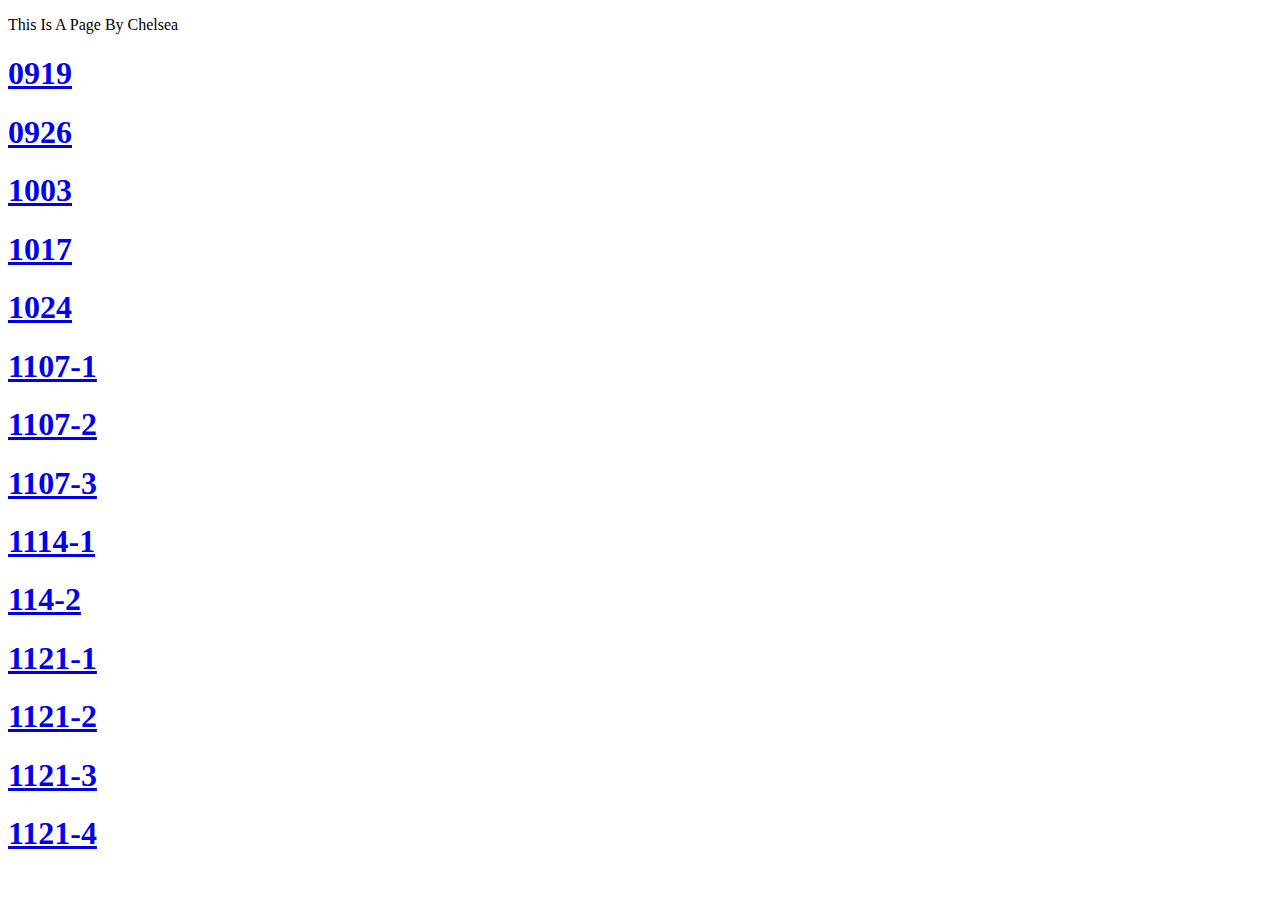
<file: index.html>
<!doctype html>
<html>
<head>
<meta charset="utf-8">
<title>Chelsea</title>
</head>

<body>
	
<p> This Is A Page By Chelsea&nbsp;</p>
<h1><a href="0919/index.html">0919 </a></h1>
	<h1><a href="0926/0926-1.html/0926-1.html/0926-1.html">0926 </a></h1>
	<h1><a href="1003/1003chelsea.html/1003chelsea.html/1003chelsea.html">1003 </a></h1>
	<h1><a href="1017/1017.html/1017.html/1017.html">1017 </a></h1>
	<h1><a href="1024/index.html/index.html/index (1).html">1024 </a></h1>
	<h1><a href="1107/1107-1.html/1107-1.html/1107-1.html">1107-1</a></h1>
	<h1><a href="1107/1107-2.html/1107-2.html/1107-2.html">1107-2 </a></h1>
	<h1><a href="1107/1107-3.html/1107-3.html/1107-3.html">1107-3 </a></h1>
	<h1><a href="1114/1114/1114.html/1114.html/1114.html">1114-1 </a></h1>
	<h1><a href="1114/1114/apple.html/apple.html/apple.html">114-2 </a></h1>
	<h1><a href="1121/btns.html/btns.html/btns.html">1121-1 </a></h1>
	<h1><a href="1121/closebtn.html/closebtn.html/closebtn.html">1121-2 </a></h1>
	<h1><a href="1121/index.html/index.html/index (2).html">1121-3 </a></h1>
	<h1><a href="1121/spinner.html/spinner.html/spinner.html">1121-4 </a></h1>
</body>
</html>
</file>
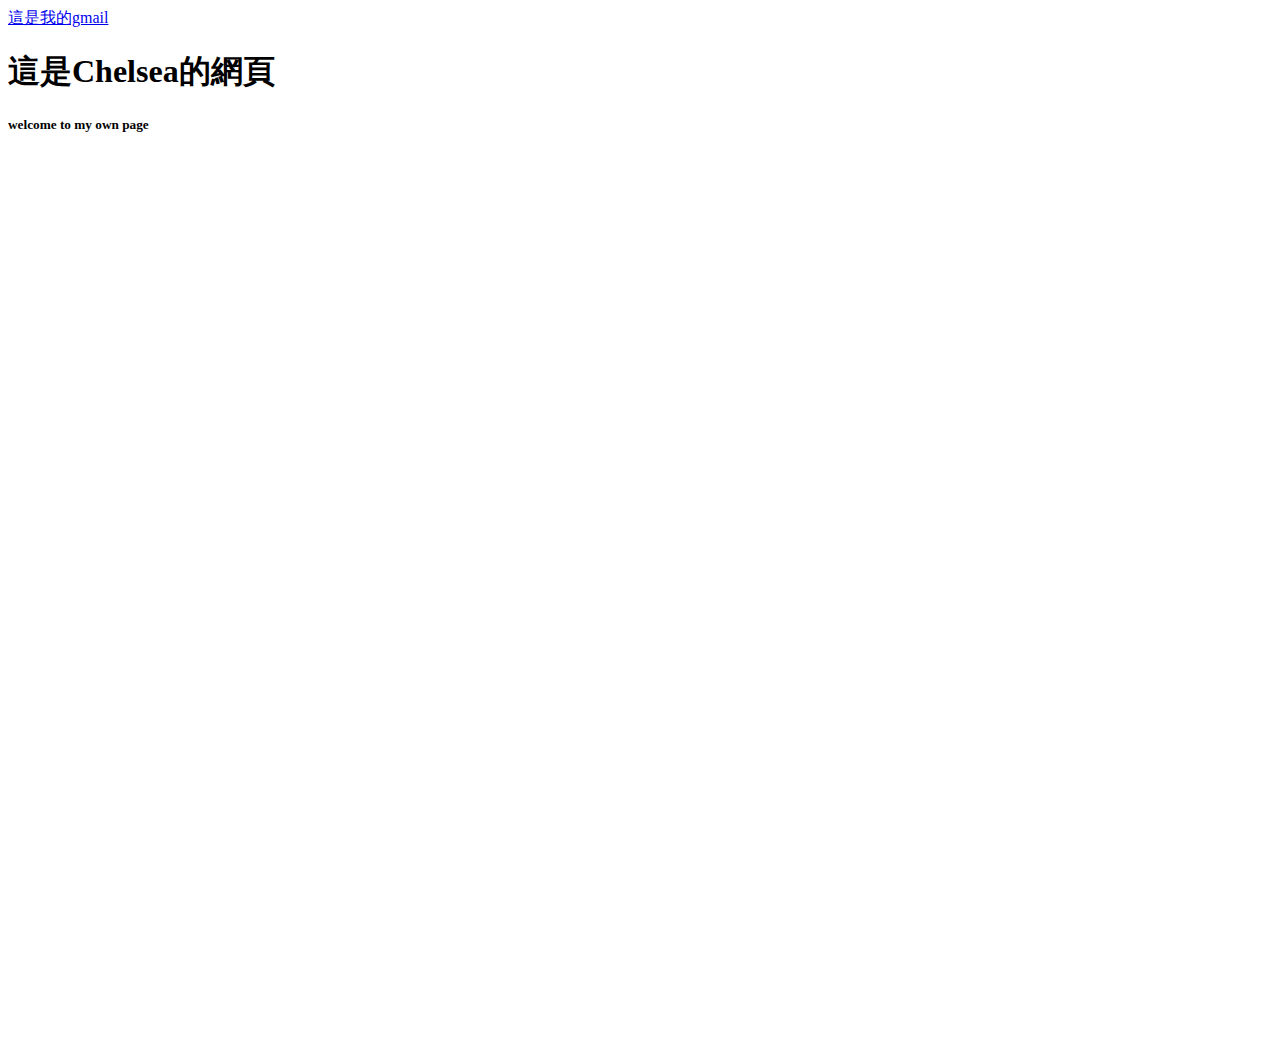
<file: 0919/index.html>
<!doctype html>
<html>
<head>
<meta charset="utf-8">
<title>無標題文件</title>
</head>
<body>
<a href="mailto:chelsea931122@gmail.com">這是我的gmail</a>
  <h1>這是Chelsea的網頁</h1>
<h5>welcome to my own page&nbsp;&nbsp;</h5>
<iframe width="560" height="315" src="https://www.youtube.com/embed/pRouIdsJS9o?si=NSIaxmOGV5CqwRqZ" title="YouTube video player" frameborder="0" allow="accelerometer; autoplay; clipboard-write; encrypted-media; gyroscope; picture-in-picture; web-share" allowfullscreen></iframe>
<p>&nbsp;</p>
	
	<iframe src="https://www.google.com/maps/embed?pb=!1m18!1m12!1m3!1d451.90681816259547!2d121.54044597606901!3d25.02543428059149!2m3!1f0!2f0!3f0!3m2!1i1024!2i768!4f13.1!3m3!1m2!1s0x3442ab1de5fc39ed%3A0xc4a3248dc05d16c0!2z5pep5a6J5pyJ5ZacLeWkp-WuieWSjOW5s-W6lw!5e0!3m2!1szh-TW!2stw!4v1695085520689!5m2!1szh-TW!2stw" width="600" height="450" style="border:0;" allowfullscreen="" loading="lazy" referrerpolicy="no-referrer-when-downgrade"></iframe>
	
<p>&nbsp;</p>
<p>&nbsp;</p>
</body>
</html>
</file>
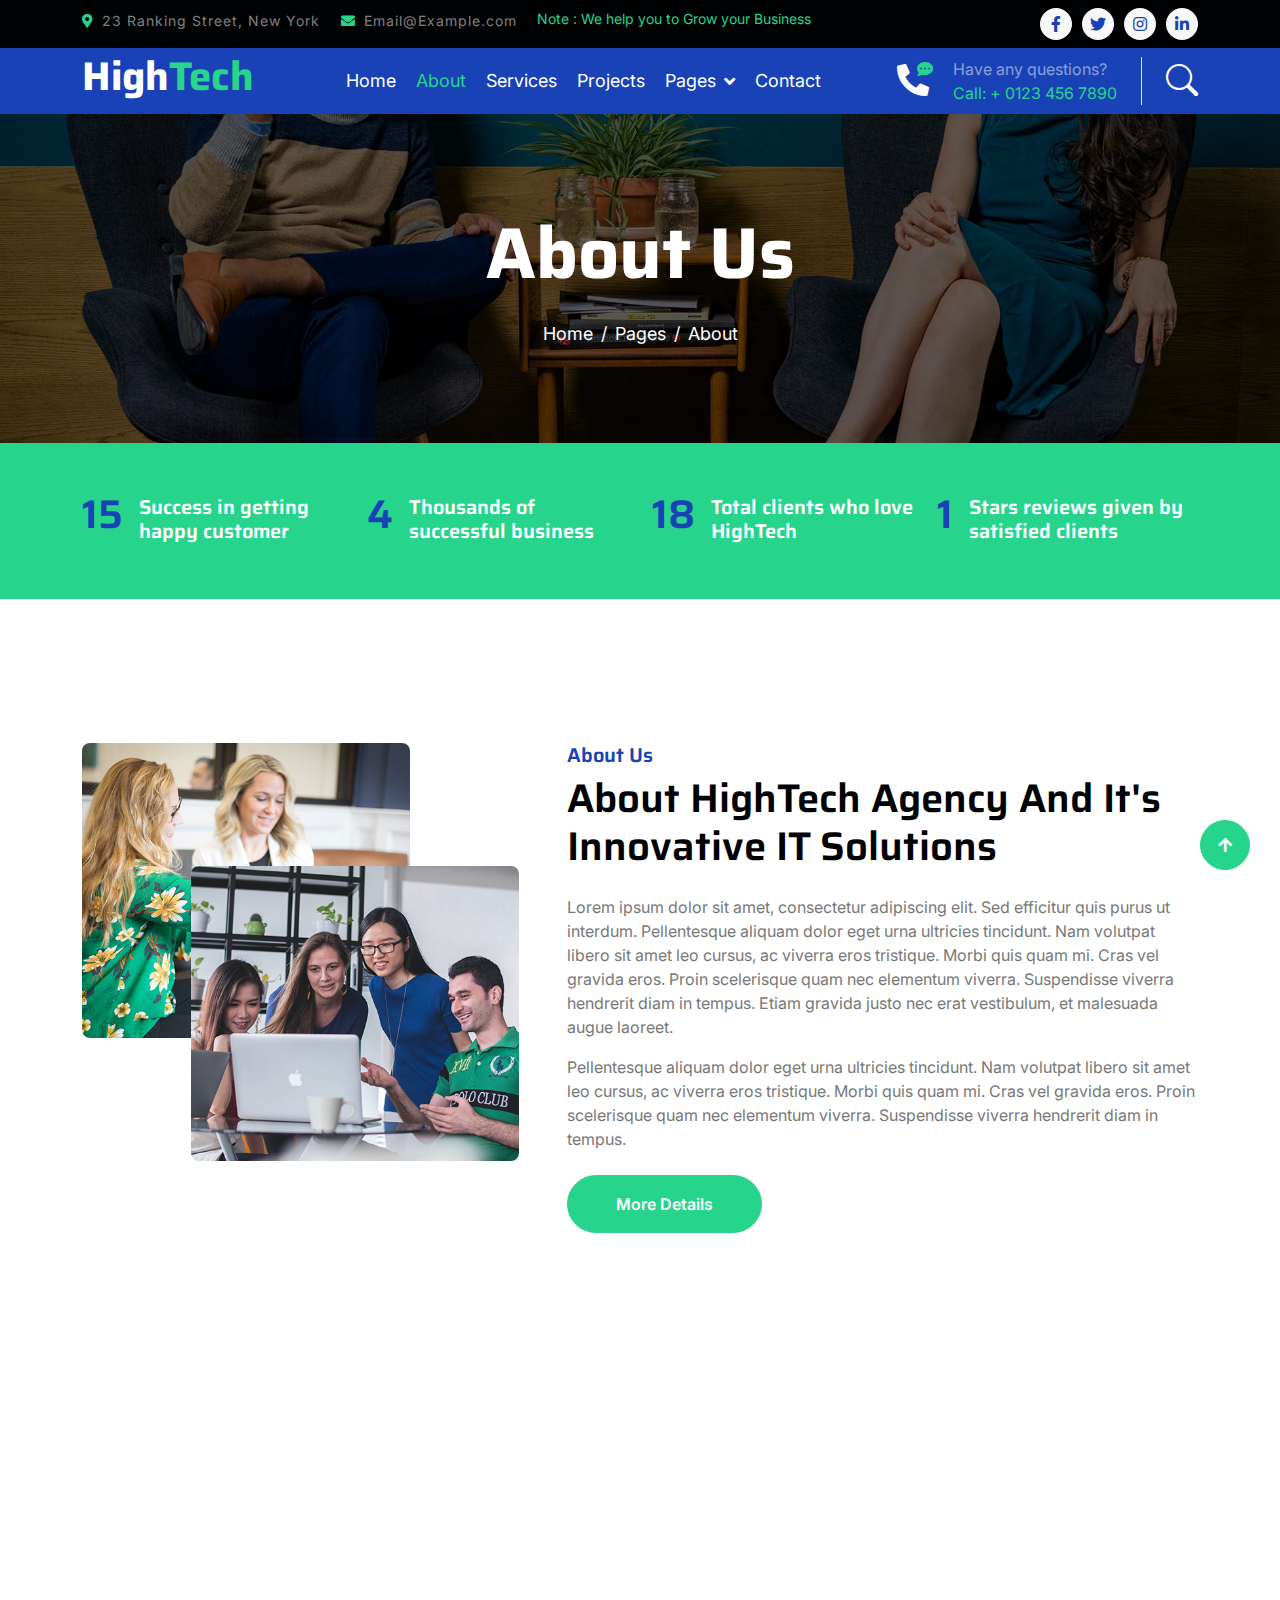
<file: cater/about.html>
<!DOCTYPE html>
<html lang="en">

    <head>
        <meta charset="utf-8">
        <title>HighTech - IT Solutions Website Template</title>
        <meta content="width=device-width, initial-scale=1.0" name="viewport">
        <meta content="" name="keywords">
        <meta content="" name="description">

        <!-- Google Web Fonts -->
        <link rel="preconnect" href="https://fonts.googleapis.com">
        <link rel="preconnect" href="https://fonts.gstatic.com" crossorigin>
        <link href="https://fonts.googleapis.com/css2?family=Inter:wght@400;500;600&family=Saira:wght@500;600;700&display=swap" rel="stylesheet"> 

        <!-- Icon Font Stylesheet -->
        <link href="https://cdnjs.cloudflare.com/ajax/libs/font-awesome/5.10.0/css/all.min.css" rel="stylesheet">
        <link href="https://cdn.jsdelivr.net/npm/bootstrap-icons@1.4.1/font/bootstrap-icons.css" rel="stylesheet">

        <!-- Libraries Stylesheet -->
        <link href="lib/animate/animate.min.css" rel="stylesheet">
        <link href="lib/owlcarousel/assets/owl.carousel.min.css" rel="stylesheet">

        <!-- Customized Bootstrap Stylesheet -->
        <link href="css/bootstrap.min.css" rel="stylesheet">

        <!-- Template Stylesheet -->
        <link href="css/style.css" rel="stylesheet">
    </head>

    <body>
        <!-- Spinner Start -->
        <div id="spinner" class="show position-fixed translate-middle w-100 vh-100 top-50 start-50 d-flex align-items-center justify-content-center">
            <div class="spinner-grow text-primary" role="status"></div>
        </div>
        <!-- Spinner End -->

        <!-- Topbar Start -->
        <div class="container-fluid bg-dark py-2 d-none d-md-flex">
            <div class="container">
                <div class="d-flex justify-content-between topbar">
                    <div class="top-info">
                        <small class="me-3 text-white-50"><a href="#"><i class="fas fa-map-marker-alt me-2 text-secondary"></i></a>23 Ranking Street, New York</small>
                        <small class="me-3 text-white-50"><a href="#"><i class="fas fa-envelope me-2 text-secondary"></i></a>Email@Example.com</small>
                    </div>
                    <div id="note" class="text-secondary d-none d-xl-flex"><small>Note : We help you to Grow your Business</small></div>
                    <div class="top-link">
                        <a href="" class="bg-light nav-fill btn btn-sm-square rounded-circle"><i class="fab fa-facebook-f text-primary"></i></a>
                        <a href="" class="bg-light nav-fill btn btn-sm-square rounded-circle"><i class="fab fa-twitter text-primary"></i></a>
                        <a href="" class="bg-light nav-fill btn btn-sm-square rounded-circle"><i class="fab fa-instagram text-primary"></i></a>
                        <a href="" class="bg-light nav-fill btn btn-sm-square rounded-circle me-0"><i class="fab fa-linkedin-in text-primary"></i></a>
                    </div>
                </div>
            </div>
        </div>
        <!-- Topbar End -->

        <!-- Navbar Start -->
        <div class="container-fluid bg-primary">
            <div class="container">
                <nav class="navbar navbar-dark navbar-expand-lg py-0">
                    <a href="index.html" class="navbar-brand">
                        <h1 class="text-white fw-bold d-block">High<span class="text-secondary">Tech</span> </h1>
                    </a>
                    <button type="button" class="navbar-toggler me-0" data-bs-toggle="collapse" data-bs-target="#navbarCollapse">
                        <span class="navbar-toggler-icon"></span>
                    </button>
                    <div class="collapse navbar-collapse bg-transparent" id="navbarCollapse">
                        <div class="navbar-nav ms-auto mx-xl-auto p-0">
                            <a href="index.html" class="nav-item nav-link">Home</a>
                            <a href="about.html" class="nav-item nav-link active">About</a>
                            <a href="service.html" class="nav-item nav-link">Services</a>
                            <a href="project.html" class="nav-item nav-link">Projects</a>
                            <div class="nav-item dropdown">
                                <a href="#" class="nav-link dropdown-toggle" data-bs-toggle="dropdown">Pages</a>
                                <div class="dropdown-menu rounded">
                                    <a href="blog.html" class="dropdown-item">Our Blog</a>
                                    <a href="team.html" class="dropdown-item">Our Team</a>
                                    <a href="testimonial.html" class="dropdown-item">Testimonial</a>
                                    <a href="404.html" class="dropdown-item">404 Page</a>
                                </div>
                            </div>
                            <a href="contact.html" class="nav-item nav-link">Contact</a>
                        </div>
                    </div>
                    <div class="d-none d-xl-flex flex-shirink-0">
                        <div id="phone-tada" class="d-flex align-items-center justify-content-center me-4">
                            <a href="" class="position-relative animated tada infinite">
                                <i class="fa fa-phone-alt text-white fa-2x"></i>
                                <div class="position-absolute" style="top: -7px; left: 20px;">
                                    <span><i class="fa fa-comment-dots text-secondary"></i></span>
                                </div>
                            </a>
                        </div>
                        <div class="d-flex flex-column pe-4 border-end">
                            <span class="text-white-50">Have any questions?</span>
                            <span class="text-secondary">Call: + 0123 456 7890</span>
                        </div>
                        <div class="d-flex align-items-center justify-content-center ms-4 ">
                            <a href="#"><i class="bi bi-search text-white fa-2x"></i> </a>
                        </div>
                    </div>
                </nav>
            </div>
        </div>
        <!-- Navbar End -->

        
        <!-- Page Header Start -->
        <div class="container-fluid page-header py-5">
            <div class="container text-center py-5">
                <h1 class="display-2 text-white mb-4 animated slideInDown">About Us</h1>
                <nav aria-label="breadcrumb animated slideInDown">
                    <ol class="breadcrumb justify-content-center mb-0">
                        <li class="breadcrumb-item"><a href="#">Home</a></li>
                        <li class="breadcrumb-item"><a href="#">Pages</a></li>
                        <li class="breadcrumb-item" aria-current="page">About</li>
                    </ol>
                </nav>
            </div>
        </div>
        <!-- Page Header End -->


        <!-- Fact Start -->
        <div class="container-fluid bg-secondary py-5">
            <div class="container">
                <div class="row">
                    <div class="col-lg-3 wow fadeIn" data-wow-delay=".1s">
                        <div class="d-flex counter">
                            <h1 class="me-3 text-primary counter-value">99</h1>
                            <h5 class="text-white mt-1">Success in getting happy customer</h5>
                        </div>
                    </div>
                    <div class="col-lg-3 wow fadeIn" data-wow-delay=".3s">
                        <div class="d-flex counter">
                            <h1 class="me-3 text-primary counter-value">25</h1>
                            <h5 class="text-white mt-1">Thousands of successful business</h5>
                        </div>
                    </div>
                    <div class="col-lg-3 wow fadeIn" data-wow-delay=".5s">
                        <div class="d-flex counter">
                            <h1 class="me-3 text-primary counter-value">120</h1>
                            <h5 class="text-white mt-1">Total clients who love HighTech</h5>
                        </div>
                    </div>
                    <div class="col-lg-3 wow fadeIn" data-wow-delay=".7s">
                        <div class="d-flex counter">
                            <h1 class="me-3 text-primary counter-value">5</h1>
                            <h5 class="text-white mt-1">Stars reviews given by satisfied clients</h5>
                        </div>
                    </div>
                </div>
            </div>
        </div>
        <!-- Fact End -->


        <!-- About Start -->
        <div class="container-fluid py-5 my-5">
            <div class="container py-5">
                <div class="row g-5">
                    <div class="col-lg-5 col-md-6 col-sm-12 wow fadeIn" data-wow-delay=".3s">
                        <div class="h-100 position-relative">
                            <img src="img/about-1.jpg" class="img-fluid w-75 rounded" alt="" style="margin-bottom: 25%;">
                            <div class="position-absolute w-75" style="top: 25%; left: 25%;">
                                <img src="img/about-2.jpg" class="img-fluid w-100 rounded" alt="">
                            </div>
                        </div>
                    </div>
                    <div class="col-lg-7 col-md-6 col-sm-12 wow fadeIn" data-wow-delay=".5s">
                        <h5 class="text-primary">About Us</h5>
                        <h1 class="mb-4">About HighTech Agency And It's Innovative IT Solutions</h1>
                        <p>Lorem ipsum dolor sit amet, consectetur adipiscing elit. Sed efficitur quis purus ut interdum. Pellentesque aliquam dolor eget urna ultricies tincidunt. Nam volutpat libero sit amet leo cursus, ac viverra eros tristique. Morbi quis quam mi. Cras vel gravida eros. Proin scelerisque quam nec elementum viverra. Suspendisse viverra hendrerit diam in tempus. Etiam gravida justo nec erat vestibulum, et malesuada augue laoreet.</p>
                        <p class="mb-4">Pellentesque aliquam dolor eget urna ultricies tincidunt. Nam volutpat libero sit amet leo cursus, ac viverra eros tristique. Morbi quis quam mi. Cras vel gravida eros. Proin scelerisque quam nec elementum viverra. Suspendisse viverra hendrerit diam in tempus.</p>
                        <a href="" class="btn btn-secondary rounded-pill px-5 py-3 text-white">More Details</a>
                    </div>
                </div>
            </div>
        </div>
        <!-- About End -->


        <!-- Team Start -->
        <div class="container-fluid pb-5 mb-5 team">
            <div class="container pb-5">
                <div class="text-center mx-auto pb-5 wow fadeIn" data-wow-delay=".3s" style="max-width: 600px;">
                    <h5 class="text-primary">Our Team</h5>
                    <h1>Meet our expert Team</h1>
                </div>
                <div class="owl-carousel team-carousel wow fadeIn" data-wow-delay=".5s">
                    <div class="rounded team-item">
                        <div class="team-content">
                            <div class="team-img-icon">
                                <div class="team-img rounded-circle">
                                    <img src="img/team-1.jpg" class="img-fluid w-100 rounded-circle" alt="">
                                </div>
                                <div class="team-name text-center py-3">
                                    <h4 class="">Full Name</h4>
                                    <p class="m-0">Designation</p>
                                </div>
                                <div class="team-icon d-flex justify-content-center pb-4">
                                    <a class="btn btn-square btn-secondary text-white rounded-circle m-1" href=""><i class="fab fa-facebook-f"></i></a>
                                    <a class="btn btn-square btn-secondary text-white rounded-circle m-1" href=""><i class="fab fa-twitter"></i></a>
                                    <a class="btn btn-square btn-secondary text-white rounded-circle m-1" href=""><i class="fab fa-instagram"></i></a>
                                    <a class="btn btn-square btn-secondary text-white rounded-circle m-1" href=""><i class="fab fa-linkedin-in"></i></a>
                                </div>
                            </div>
                        </div>
                    </div>
                    <div class="rounded team-item">
                        <div class="team-content">
                            <div class="team-img-icon">
                                <div class="team-img rounded-circle">
                                    <img src="img/team-2.jpg" class="img-fluid w-100 rounded-circle" alt="">
                                </div>
                                <div class="team-name text-center py-3">
                                    <h4 class="">Full Name</h4>
                                    <p class="m-0">Designation</p>
                                </div>
                                <div class="team-icon d-flex justify-content-center pb-4">
                                    <a class="btn btn-square btn-secondary text-white rounded-circle m-1" href=""><i class="fab fa-facebook-f"></i></a>
                                    <a class="btn btn-square btn-secondary text-white rounded-circle m-1" href=""><i class="fab fa-twitter"></i></a>
                                    <a class="btn btn-square btn-secondary text-white rounded-circle m-1" href=""><i class="fab fa-instagram"></i></a>
                                    <a class="btn btn-square btn-secondary text-white rounded-circle m-1" href=""><i class="fab fa-linkedin-in"></i></a>
                                </div>
                            </div>
                        </div>
                    </div>
                    <div class="rounded team-item">
                        <div class="team-content">
                            <div class="team-img-icon">
                                <div class="team-img rounded-circle">
                                    <img src="img/team-3.jpg" class="img-fluid w-100 rounded-circle" alt="">
                                </div>
                                <div class="team-name text-center py-3">
                                    <h4 class="">Full Name</h4>
                                    <p class="m-0">Designation</p>
                                </div>
                                <div class="team-icon d-flex justify-content-center pb-4">
                                    <a class="btn btn-square btn-secondary text-white rounded-circle m-1" href=""><i class="fab fa-facebook-f"></i></a>
                                    <a class="btn btn-square btn-secondary text-white rounded-circle m-1" href=""><i class="fab fa-twitter"></i></a>
                                    <a class="btn btn-square btn-secondary text-white rounded-circle m-1" href=""><i class="fab fa-instagram"></i></a>
                                    <a class="btn btn-square btn-secondary text-white rounded-circle m-1" href=""><i class="fab fa-linkedin-in"></i></a>
                                </div>
                            </div>
                        </div>
                    </div>
                    <div class="rounded team-item">
                        <div class="team-content">
                            <div class="team-img-icon">
                                <div class="team-img rounded-circle">
                                    <img src="img/team-4.jpg" class="img-fluid w-100 rounded-circle" alt="">
                                </div>
                                <div class="team-name text-center py-3">
                                    <h4 class="">Full Name</h4>
                                    <p class="m-0">Designation</p>
                                </div>
                                <div class="team-icon d-flex justify-content-center pb-4">
                                    <a class="btn btn-square btn-secondary text-white rounded-circle m-1" href=""><i class="fab fa-facebook-f"></i></a>
                                    <a class="btn btn-square btn-secondary text-white rounded-circle m-1" href=""><i class="fab fa-twitter"></i></a>
                                    <a class="btn btn-square btn-secondary text-white rounded-circle m-1" href=""><i class="fab fa-instagram"></i></a>
                                    <a class="btn btn-square btn-secondary text-white rounded-circle m-1" href=""><i class="fab fa-linkedin-in"></i></a>
                                </div>
                            </div>
                        </div>
                    </div>
                </div>
            </div>
        </div>
        <!-- Team End -->


        <!-- Footer Start -->
         <div class="container-fluid footer bg-dark wow fadeIn" data-wow-delay=".3s">
            <div class="container pt-5 pb-4">
                <div class="row g-5">
                    <div class="col-lg-3 col-md-6">
                        <a href="index.html">
                            <h1 class="text-white fw-bold d-block">High<span class="text-secondary">Tech</span> </h1>
                        </a>
                        <p class="mt-4 text-light">Lorem ipsum dolor sit amet consectetur adipisicing elit. Soluta facere delectus qui placeat inventore consectetur repellendus optio debitis.</p>
                        <div class="d-flex hightech-link">
                            <a href="" class="btn-light nav-fill btn btn-square rounded-circle me-2"><i class="fab fa-facebook-f text-primary"></i></a>
                            <a href="" class="btn-light nav-fill btn btn-square rounded-circle me-2"><i class="fab fa-twitter text-primary"></i></a>
                            <a href="" class="btn-light nav-fill btn btn-square rounded-circle me-2"><i class="fab fa-instagram text-primary"></i></a>
                            <a href="" class="btn-light nav-fill btn btn-square rounded-circle me-0"><i class="fab fa-linkedin-in text-primary"></i></a>
                        </div>
                    </div>
                    <div class="col-lg-3 col-md-6">
                        <a href="#" class="h3 text-secondary">Short Link</a>
                        <div class="mt-4 d-flex flex-column short-link">
                            <a href="" class="mb-2 text-white"><i class="fas fa-angle-right text-secondary me-2"></i>About us</a>
                            <a href="" class="mb-2 text-white"><i class="fas fa-angle-right text-secondary me-2"></i>Contact us</a>
                            <a href="" class="mb-2 text-white"><i class="fas fa-angle-right text-secondary me-2"></i>Our Services</a>
                            <a href="" class="mb-2 text-white"><i class="fas fa-angle-right text-secondary me-2"></i>Our Projects</a>
                            <a href="" class="mb-2 text-white"><i class="fas fa-angle-right text-secondary me-2"></i>Latest Blog</a>
                        </div>
                    </div>
                    <div class="col-lg-3 col-md-6">
                        <a href="#" class="h3 text-secondary">Help Link</a>
                        <div class="mt-4 d-flex flex-column help-link">
                            <a href="" class="mb-2 text-white"><i class="fas fa-angle-right text-secondary me-2"></i>Terms Of use</a>
                            <a href="" class="mb-2 text-white"><i class="fas fa-angle-right text-secondary me-2"></i>Privacy Policy</a>
                            <a href="" class="mb-2 text-white"><i class="fas fa-angle-right text-secondary me-2"></i>Helps</a>
                            <a href="" class="mb-2 text-white"><i class="fas fa-angle-right text-secondary me-2"></i>FQAs</a>
                            <a href="" class="mb-2 text-white"><i class="fas fa-angle-right text-secondary me-2"></i>Contact</a>
                        </div>
                    </div>
                    <div class="col-lg-3 col-md-6">
                        <a href="#" class="h3 text-secondary">Contact Us</a>
                        <div class="text-white mt-4 d-flex flex-column contact-link">
                            <a href="#" class="pb-3 text-light border-bottom border-primary"><i class="fas fa-map-marker-alt text-secondary me-2"></i> 123 Street, New York, USA</a>
                            <a href="#" class="py-3 text-light border-bottom border-primary"><i class="fas fa-phone-alt text-secondary me-2"></i> +123 456 7890</a>
                            <a href="#" class="py-3 text-light border-bottom border-primary"><i class="fas fa-envelope text-secondary me-2"></i> info@exmple.con</a>
                        </div>
                    </div>
                </div>
                <hr class="text-light mt-5 mb-4">
                <div class="row">
                    <div class="col-md-6 text-center text-md-start">
                        <span class="text-light"><a href="#" class="text-secondary"><i class="fas fa-copyright text-secondary me-2"></i>Your Site Name</a>, All right reserved.</span>
                    </div>
                    <div class="col-md-6 text-center text-md-end">
                        <!--/*** This template is free as long as you keep the footer author’s credit link/attribution link/backlink. If you'd like to use the template without the footer author’s credit link/attribution link/backlink, you can purchase the Credit Removal License from "https://htmlcodex.com/credit-removal". Thank you for your support. ***/-->
                        <span class="text-light">Designed By<a href="https://htmlcodex.com" class="text-secondary">HTML Codex</a> Distributed By <a href="https://themewagon.com">ThemeWagon</a></span>
                    </div>
                </div>
            </div>
        </div>
        <!-- Footer End -->


        <!-- Back to Top -->
        <a href="#" class="btn btn-secondary btn-square rounded-circle back-to-top"><i class="fa fa-arrow-up text-white"></i></a>

        
        <!-- JavaScript Libraries -->
        <script src="https://ajax.googleapis.com/ajax/libs/jquery/3.6.4/jquery.min.js"></script>
        <script src="https://cdn.jsdelivr.net/npm/bootstrap@5.0.0/dist/js/bootstrap.bundle.min.js"></script>
        <script src="lib/wow/wow.min.js"></script>
        <script src="lib/easing/easing.min.js"></script>
        <script src="lib/waypoints/waypoints.min.js"></script>
        <script src="lib/owlcarousel/owl.carousel.min.js"></script>

        <!-- Template Javascript -->
        <script src="js/main.js"></script>
    </body>

</html>
</file>
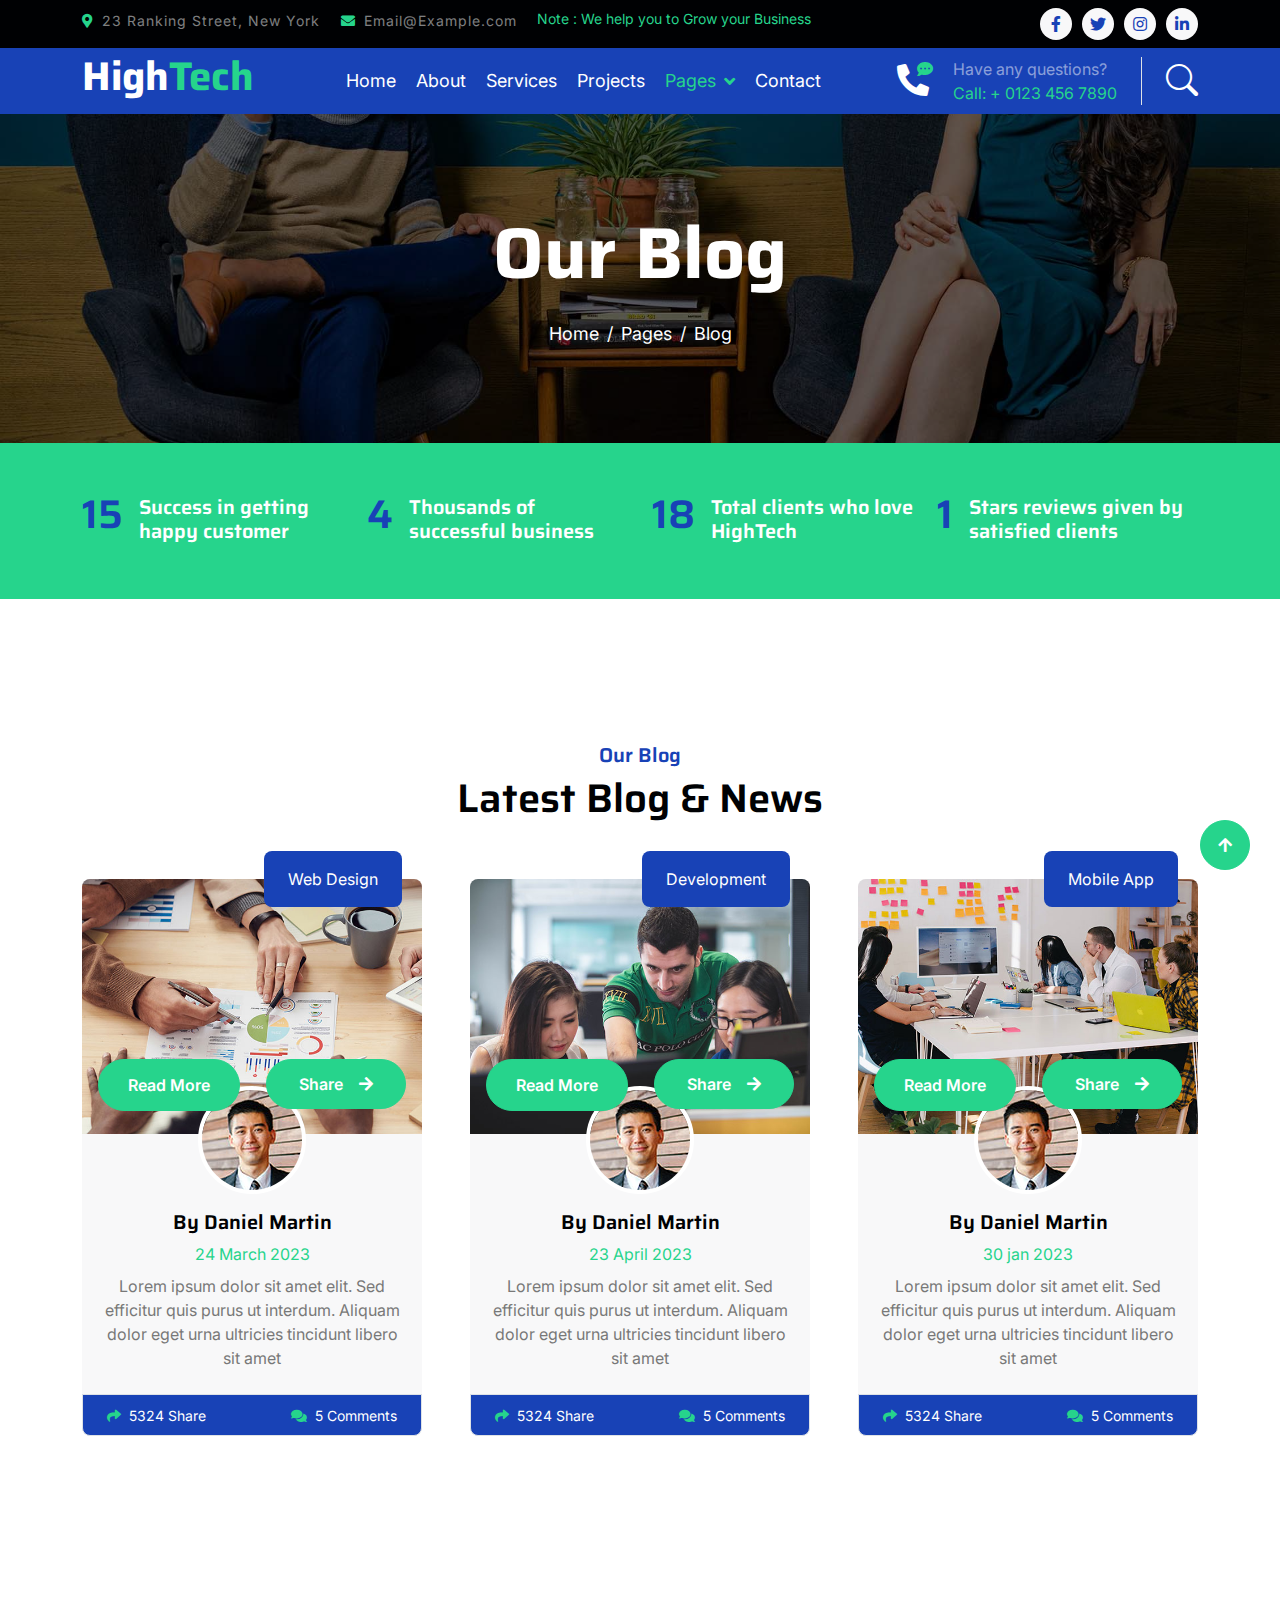
<file: cater/blog.html>
<!DOCTYPE html>
<html lang="en">

    <head>
        <meta charset="utf-8">
        <title>HighTech - IT Solutions Website Template</title>
        <meta content="width=device-width, initial-scale=1.0" name="viewport">
        <meta content="" name="keywords">
        <meta content="" name="description">

        <!-- Google Web Fonts -->
        <link rel="preconnect" href="https://fonts.googleapis.com">
        <link rel="preconnect" href="https://fonts.gstatic.com" crossorigin>
        <link href="https://fonts.googleapis.com/css2?family=Inter:wght@400;500;600&family=Saira:wght@500;600;700&display=swap" rel="stylesheet"> 

        <!-- Icon Font Stylesheet -->
        <link href="https://cdnjs.cloudflare.com/ajax/libs/font-awesome/5.10.0/css/all.min.css" rel="stylesheet">
        <link href="https://cdn.jsdelivr.net/npm/bootstrap-icons@1.4.1/font/bootstrap-icons.css" rel="stylesheet">

        <!-- Libraries Stylesheet -->
        <link href="lib/animate/animate.min.css" rel="stylesheet">
        <link href="lib/owlcarousel/assets/owl.carousel.min.css" rel="stylesheet">

        <!-- Customized Bootstrap Stylesheet -->
        <link href="css/bootstrap.min.css" rel="stylesheet">

        <!-- Template Stylesheet -->
        <link href="css/style.css" rel="stylesheet">
    </head>

    <body>
        <!-- Spinner Start -->
        <div id="spinner" class="show position-fixed translate-middle w-100 vh-100 top-50 start-50 d-flex align-items-center justify-content-center">
            <div class="spinner-grow text-primary" role="status"></div>
        </div>
        <!-- Spinner End -->

        <!-- Topbar Start -->
        <div class="container-fluid bg-dark py-2 d-none d-md-flex">
            <div class="container">
                <div class="d-flex justify-content-between topbar">
                    <div class="top-info">
                        <small class="me-3 text-white-50"><a href="#"><i class="fas fa-map-marker-alt me-2 text-secondary"></i></a>23 Ranking Street, New York</small>
                        <small class="me-3 text-white-50"><a href="#"><i class="fas fa-envelope me-2 text-secondary"></i></a>Email@Example.com</small>
                    </div>
                    <div id="note" class="text-secondary d-none d-xl-flex"><small>Note : We help you to Grow your Business</small></div>
                    <div class="top-link">
                        <a href="" class="bg-light nav-fill btn btn-sm-square rounded-circle"><i class="fab fa-facebook-f text-primary"></i></a>
                        <a href="" class="bg-light nav-fill btn btn-sm-square rounded-circle"><i class="fab fa-twitter text-primary"></i></a>
                        <a href="" class="bg-light nav-fill btn btn-sm-square rounded-circle"><i class="fab fa-instagram text-primary"></i></a>
                        <a href="" class="bg-light nav-fill btn btn-sm-square rounded-circle me-0"><i class="fab fa-linkedin-in text-primary"></i></a>
                    </div>
                </div>
            </div>
        </div>
        <!-- Topbar End -->

        <!-- Navbar Start -->
        <div class="container-fluid bg-primary">
            <div class="container">
                <nav class="navbar navbar-dark navbar-expand-lg py-0">
                    <a href="index.html" class="navbar-brand">
                        <h1 class="text-white fw-bold d-block">High<span class="text-secondary">Tech</span> </h1>
                    </a>
                    <button type="button" class="navbar-toggler me-0" data-bs-toggle="collapse" data-bs-target="#navbarCollapse">
                        <span class="navbar-toggler-icon"></span>
                    </button>
                    <div class="collapse navbar-collapse bg-transparent" id="navbarCollapse">
                        <div class="navbar-nav ms-auto mx-xl-auto p-0">
                            <a href="index.html" class="nav-item nav-link">Home</a>
                            <a href="about.html" class="nav-item nav-link">About</a>
                            <a href="service.html" class="nav-item nav-link">Services</a>
                            <a href="project.html" class="nav-item nav-link">Projects</a>
                            <div class="nav-item dropdown">
                                <a href="#" class="nav-link dropdown-toggle active" data-bs-toggle="dropdown">Pages</a>
                                <div class="dropdown-menu rounded">
                                    <a href="blog.html" class="dropdown-item active">Our Blog</a>
                                    <a href="team.html" class="dropdown-item">Our Team</a>
                                    <a href="testimonial.html" class="dropdown-item">Testimonial</a>
                                    <a href="404.html" class="dropdown-item">404 Page</a>
                                </div>
                            </div>
                            <a href="contact.html" class="nav-item nav-link">Contact</a>
                        </div>
                    </div>
                    <div class="d-none d-xl-flex flex-shirink-0">
                        <div id="phone-tada" class="d-flex align-items-center justify-content-center me-4">
                            <a href="" class="position-relative animated tada infinite">
                                <i class="fa fa-phone-alt text-white fa-2x"></i>
                                <div class="position-absolute" style="top: -7px; left: 20px;">
                                    <span><i class="fa fa-comment-dots text-secondary"></i></span>
                                </div>
                            </a>
                        </div>
                        <div class="d-flex flex-column pe-4 border-end">
                            <span class="text-white-50">Have any questions?</span>
                            <span class="text-secondary">Call: + 0123 456 7890</span>
                        </div>
                        <div class="d-flex align-items-center justify-content-center ms-4 ">
                            <a href="#"><i class="bi bi-search text-white fa-2x"></i> </a>
                        </div>
                    </div>
                </nav>
            </div>
        </div>
        <!-- Navbar End -->

        
        <!-- Page Header Start -->
        <div class="container-fluid page-header py-5">
            <div class="container text-center py-5">
                <h1 class="display-2 text-white mb-4 animated slideInDown">Our Blog</h1>
                <nav aria-label="breadcrumb animated slideInDown">
                    <ol class="breadcrumb justify-content-center mb-0">
                        <li class="breadcrumb-item"><a href="#">Home</a></li>
                        <li class="breadcrumb-item"><a href="#">Pages</a></li>
                        <li class="breadcrumb-item" aria-current="page">Blog</li>
                    </ol>
                </nav>
            </div>
        </div>
        <!-- Page Header End -->


        <!-- Fact Start -->
        <div class="container-fluid bg-secondary py-5">
            <div class="container">
                <div class="row">
                    <div class="col-lg-3 wow fadeIn" data-wow-delay=".1s">
                        <div class="d-flex counter">
                            <h1 class="me-3 text-primary counter-value">99</h1>
                            <h5 class="text-white mt-1">Success in getting happy customer</h5>
                        </div>
                    </div>
                    <div class="col-lg-3 wow fadeIn" data-wow-delay=".3s">
                        <div class="d-flex counter">
                            <h1 class="me-3 text-primary counter-value">25</h1>
                            <h5 class="text-white mt-1">Thousands of successful business</h5>
                        </div>
                    </div>
                    <div class="col-lg-3 wow fadeIn" data-wow-delay=".5s">
                        <div class="d-flex counter">
                            <h1 class="me-3 text-primary counter-value">120</h1>
                            <h5 class="text-white mt-1">Total clients who love HighTech</h5>
                        </div>
                    </div>
                    <div class="col-lg-3 wow fadeIn" data-wow-delay=".7s">
                        <div class="d-flex counter">
                            <h1 class="me-3 text-primary counter-value">5</h1>
                            <h5 class="text-white mt-1">Stars reviews given by satisfied clients</h5>
                        </div>
                    </div>
                </div>
            </div>
        </div>
        <!-- Fact End -->


        <!-- Blog Start -->
        <div class="container-fluid blog py-5 my-5">
            <div class="container py-5">
                <div class="text-center mx-auto pb-5 wow fadeIn" data-wow-delay=".3s" style="max-width: 600px;">
                    <h5 class="text-primary">Our Blog</h5>
                    <h1>Latest Blog & News</h1>
                </div>
                <div class="row g-5 justify-content-center">
                    <div class="col-lg-6 col-xl-4 wow fadeIn" data-wow-delay=".3s">
                        <div class="blog-item position-relative bg-light rounded">
                            <img src="img/blog-1.jpg" class="img-fluid w-100 rounded-top" alt="">
                            <span class="position-absolute px-4 py-3 bg-primary text-white rounded" style="top: -28px; right: 20px;">Web Design</span>
                            <div class="blog-btn d-flex justify-content-between position-relative px-3" style="margin-top: -75px;">
                                <div class="blog-icon btn btn-secondary px-3 rounded-pill my-auto">
                                    <a href="" class="btn text-white">Read More</a>
                                </div>
                                <div class="blog-btn-icon btn btn-secondary px-4 py-3 rounded-pill ">
                                    <div class="blog-icon-1">
                                        <p class="text-white px-2">Share<i class="fa fa-arrow-right ms-3"></i></p>
                                    </div>
                                    <div class="blog-icon-2">
                                        <a href="" class="btn me-1"><i class="fab fa-facebook-f text-white"></i></a>
                                        <a href="" class="btn me-1"><i class="fab fa-twitter text-white"></i></a>
                                        <a href="" class="btn me-1"><i class="fab fa-instagram text-white"></i></a>
                                    </div>
                                </div>
                            </div>
                            <div class="blog-content text-center position-relative px-3" style="margin-top: -25px;">
                                <img src="img/admin.jpg" class="img-fluid rounded-circle border border-4 border-white mb-3" alt="">
                                <h5 class="">By Daniel Martin</h5>
                                <span class="text-secondary">24 March 2023</span>
                                <p class="py-2">Lorem ipsum dolor sit amet elit. Sed efficitur quis purus ut interdum. Aliquam dolor eget urna ultricies tincidunt libero sit amet</p>
                            </div>
                            <div class="blog-coment d-flex justify-content-between px-4 py-2 border bg-primary rounded-bottom">
                                <a href="" class="text-white"><small><i class="fas fa-share me-2 text-secondary"></i>5324 Share</small></a>
                                <a href="" class="text-white"><small><i class="fa fa-comments me-2 text-secondary"></i>5 Comments</small></a>
                            </div>
                        </div>
                    </div>
                    <div class="col-lg-6 col-xl-4 wow fadeIn" data-wow-delay=".5s">
                        <div class="blog-item position-relative bg-light rounded">
                            <img src="img/blog-2.jpg" class="img-fluid w-100 rounded-top" alt="">
                            <span class="position-absolute px-4 py-3 bg-primary text-white rounded" style="top: -28px; right: 20px;">Development</span>
                            <div class="blog-btn d-flex justify-content-between position-relative px-3" style="margin-top: -75px;">
                                <div class="blog-icon btn btn-secondary px-3 rounded-pill my-auto">
                                    <a href="" class="btn text-white ">Read More</a>
                                </div>
                                <div class="blog-btn-icon btn btn-secondary px-4 py-3 rounded-pill ">
                                    <div class="blog-icon-1">
                                        <p class="text-white px-2">Share<i class="fa fa-arrow-right ms-3"></i></p>
                                    </div>
                                    <div class="blog-icon-2">
                                        <a href="" class="btn me-1"><i class="fab fa-facebook-f text-white"></i></a>
                                        <a href="" class="btn me-1"><i class="fab fa-twitter text-white"></i></a>
                                        <a href="" class="btn me-1"><i class="fab fa-instagram text-white"></i></a>
                                    </div>
                                </div>
                            </div>
                            <div class="blog-content text-center position-relative px-3" style="margin-top: -25px;">
                                <img src="img/admin.jpg" class="img-fluid rounded-circle border border-4 border-white mb-3" alt="">
                                <h5 class="">By Daniel Martin</h5>
                                <span class="text-secondary">23 April 2023</span>
                                <p class="py-2">Lorem ipsum dolor sit amet elit. Sed efficitur quis purus ut interdum. Aliquam dolor eget urna ultricies tincidunt libero sit amet</p>
                            </div>
                            <div class="blog-coment d-flex justify-content-between px-4 py-2 border bg-primary rounded-bottom">
                                <a href="" class="text-white"><small><i class="fas fa-share me-2 text-secondary"></i>5324 Share</small></a>
                                <a href="" class="text-white"><small><i class="fa fa-comments me-2 text-secondary"></i>5 Comments</small></a>
                            </div>
                        </div>
                    </div>
                    <div class="col-lg-6 col-xl-4 wow fadeIn" data-wow-delay=".7s">
                        <div class="blog-item position-relative bg-light rounded">
                            <img src="img/blog-3.jpg" class="img-fluid w-100 rounded-top" alt="">
                            <span class="position-absolute px-4 py-3 bg-primary text-white rounded" style="top: -28px; right: 20px;">Mobile App</span>
                            <div class="blog-btn d-flex justify-content-between position-relative px-3" style="margin-top: -75px;">
                                <div class="blog-icon btn btn-secondary px-3 rounded-pill my-auto">
                                    <a href="" class="btn text-white ">Read More</a>
                                </div>
                                <div class="blog-btn-icon btn btn-secondary px-4 py-3 rounded-pill ">
                                    <div class="blog-icon-1">
                                        <p class="text-white px-2">Share<i class="fa fa-arrow-right ms-3"></i></p>
                                    </div>
                                    <div class="blog-icon-2">
                                        <a href="" class="btn me-1"><i class="fab fa-facebook-f text-white"></i></a>
                                        <a href="" class="btn me-1"><i class="fab fa-twitter text-white"></i></a>
                                        <a href="" class="btn me-1"><i class="fab fa-instagram text-white"></i></a>
                                    </div>
                                </div>
                            </div>
                            <div class="blog-content text-center position-relative px-3" style="margin-top: -25px;">
                                <img src="img/admin.jpg" class="img-fluid rounded-circle border border-4 border-white mb-3" alt="">
                                <h5 class="">By Daniel Martin</h5>
                                <span class="text-secondary">30 jan 2023</span>
                                <p class="py-2">Lorem ipsum dolor sit amet elit. Sed efficitur quis purus ut interdum. Aliquam dolor eget urna ultricies tincidunt libero sit amet</p>
                            </div>
                            <div class="blog-coments d-flex justify-content-between px-4 py-2 border bg-primary rounded-bottom">
                                <a href="" class="text-white"><small><i class="fas fa-share me-2 text-secondary"></i>5324 Share</small></a>
                                <a href="" class="text-white"><small><i class="fa fa-comments me-2 text-secondary"></i>5 Comments</small></a>
                            </div>
                        </div>
                    </div>
                </div>
            </div>
        </div>
        <!-- Blog End -->


        <!-- Footer Start -->
         <div class="container-fluid footer bg-dark wow fadeIn" data-wow-delay=".3s">
            <div class="container pt-5 pb-4">
                <div class="row g-5">
                    <div class="col-lg-3 col-md-6">
                        <a href="index.html">
                            <h1 class="text-white fw-bold d-block">High<span class="text-secondary">Tech</span> </h1>
                        </a>
                        <p class="mt-4 text-light">Lorem ipsum dolor sit amet consectetur adipisicing elit. Soluta facere delectus qui placeat inventore consectetur repellendus optio debitis.</p>
                        <div class="d-flex hightech-link">
                            <a href="" class="btn-light nav-fill btn btn-square rounded-circle me-2"><i class="fab fa-facebook-f text-primary"></i></a>
                            <a href="" class="btn-light nav-fill btn btn-square rounded-circle me-2"><i class="fab fa-twitter text-primary"></i></a>
                            <a href="" class="btn-light nav-fill btn btn-square rounded-circle me-2"><i class="fab fa-instagram text-primary"></i></a>
                            <a href="" class="btn-light nav-fill btn btn-square rounded-circle me-0"><i class="fab fa-linkedin-in text-primary"></i></a>
                        </div>
                    </div>
                    <div class="col-lg-3 col-md-6">
                        <a href="#" class="h3 text-secondary">Short Link</a>
                        <div class="mt-4 d-flex flex-column short-link">
                            <a href="" class="mb-2 text-white"><i class="fas fa-angle-right text-secondary me-2"></i>About us</a>
                            <a href="" class="mb-2 text-white"><i class="fas fa-angle-right text-secondary me-2"></i>Contact us</a>
                            <a href="" class="mb-2 text-white"><i class="fas fa-angle-right text-secondary me-2"></i>Our Services</a>
                            <a href="" class="mb-2 text-white"><i class="fas fa-angle-right text-secondary me-2"></i>Our Projects</a>
                            <a href="" class="mb-2 text-white"><i class="fas fa-angle-right text-secondary me-2"></i>Latest Blog</a>
                        </div>
                    </div>
                    <div class="col-lg-3 col-md-6">
                        <a href="#" class="h3 text-secondary">Help Link</a>
                        <div class="mt-4 d-flex flex-column help-link">
                            <a href="" class="mb-2 text-white"><i class="fas fa-angle-right text-secondary me-2"></i>Terms Of use</a>
                            <a href="" class="mb-2 text-white"><i class="fas fa-angle-right text-secondary me-2"></i>Privacy Policy</a>
                            <a href="" class="mb-2 text-white"><i class="fas fa-angle-right text-secondary me-2"></i>Helps</a>
                            <a href="" class="mb-2 text-white"><i class="fas fa-angle-right text-secondary me-2"></i>FQAs</a>
                            <a href="" class="mb-2 text-white"><i class="fas fa-angle-right text-secondary me-2"></i>Contact</a>
                        </div>
                    </div>
                    <div class="col-lg-3 col-md-6">
                        <a href="#" class="h3 text-secondary">Contact Us</a>
                        <div class="text-white mt-4 d-flex flex-column contact-link">
                            <a href="#" class="pb-3 text-light border-bottom border-primary"><i class="fas fa-map-marker-alt text-secondary me-2"></i> 123 Street, New York, USA</a>
                            <a href="#" class="py-3 text-light border-bottom border-primary"><i class="fas fa-phone-alt text-secondary me-2"></i> +123 456 7890</a>
                            <a href="#" class="py-3 text-light border-bottom border-primary"><i class="fas fa-envelope text-secondary me-2"></i> info@exmple.con</a>
                        </div>
                    </div>
                </div>
                <hr class="text-light mt-5 mb-4">
                <div class="row">
                    <div class="col-md-6 text-center text-md-start">
                        <span class="text-light"><a href="#" class="text-secondary"><i class="fas fa-copyright text-secondary me-2"></i>Your Site Name</a>, All right reserved.</span>
                    </div>
                    <div class="col-md-6 text-center text-md-end">
                        <!--/*** This template is free as long as you keep the footer author’s credit link/attribution link/backlink. If you'd like to use the template without the footer author’s credit link/attribution link/backlink, you can purchase the Credit Removal License from "https://htmlcodex.com/credit-removal". Thank you for your support. ***/-->
                        <span class="text-light">Designed By<a href="https://htmlcodex.com" class="text-secondary">HTML Codex</a> Distributed By <a href="https://themewagon.com">ThemeWagon</a></span>
                    </div>
                </div>
            </div>
        </div>
        <!-- Footer End -->


        <!-- Back to Top -->
        <a href="#" class="btn btn-secondary btn-square rounded-circle back-to-top"><i class="fa fa-arrow-up text-white"></i></a>

        
        <!-- JavaScript Libraries -->
        <script src="https://ajax.googleapis.com/ajax/libs/jquery/3.6.4/jquery.min.js"></script>
        <script src="https://cdn.jsdelivr.net/npm/bootstrap@5.0.0/dist/js/bootstrap.bundle.min.js"></script>
        <script src="lib/wow/wow.min.js"></script>
        <script src="lib/easing/easing.min.js"></script>
        <script src="lib/waypoints/waypoints.min.js"></script>
        <script src="lib/owlcarousel/owl.carousel.min.js"></script>

        <!-- Template Javascript -->
        <script src="js/main.js"></script>
    </body>

</html>
</file>
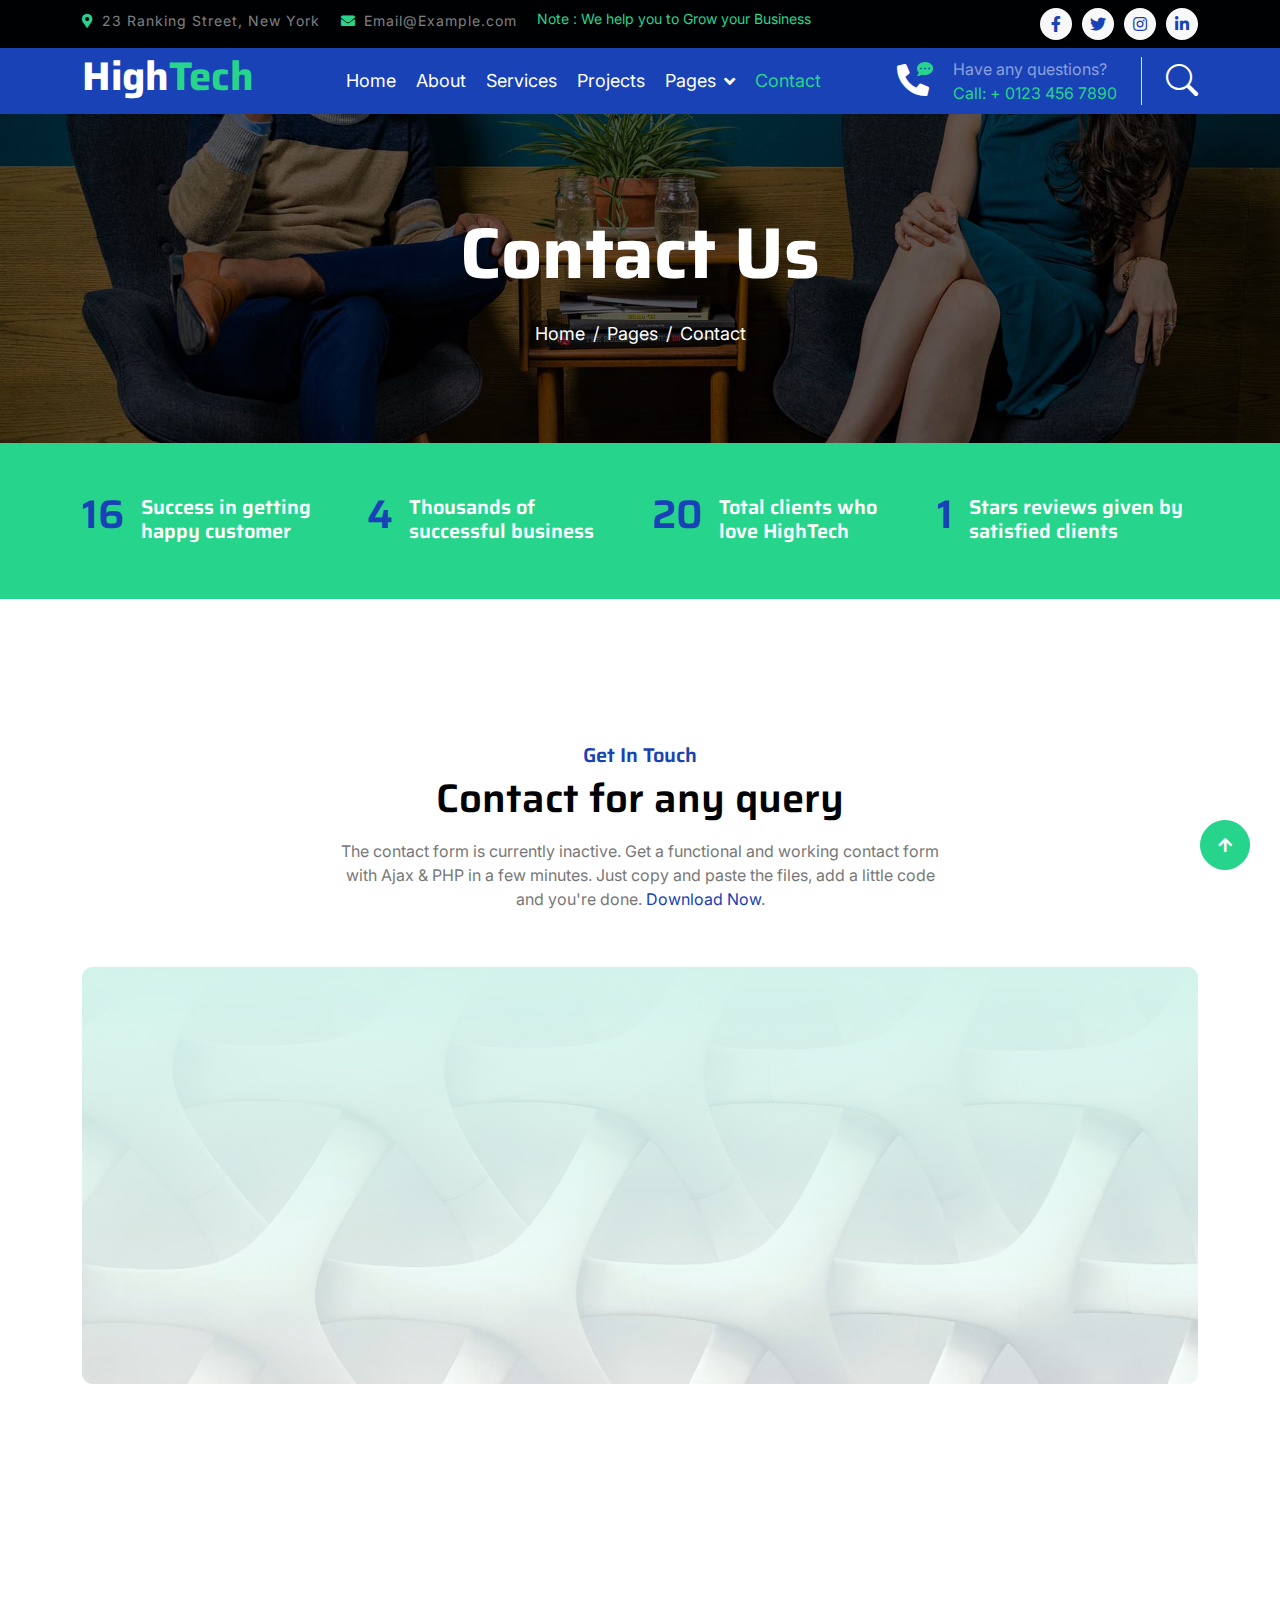
<file: cater/contact.html>
<!DOCTYPE html>
<html lang="en">

    <head>
        <meta charset="utf-8">
        <title>HighTech - IT Solutions Website Template</title>
        <meta content="width=device-width, initial-scale=1.0" name="viewport">
        <meta content="" name="keywords">
        <meta content="" name="description">

        <!-- Google Web Fonts -->
        <link rel="preconnect" href="https://fonts.googleapis.com">
        <link rel="preconnect" href="https://fonts.gstatic.com" crossorigin>
        <link href="https://fonts.googleapis.com/css2?family=Inter:wght@400;500;600&family=Saira:wght@500;600;700&display=swap" rel="stylesheet"> 

        <!-- Icon Font Stylesheet -->
        <link href="https://cdnjs.cloudflare.com/ajax/libs/font-awesome/5.10.0/css/all.min.css" rel="stylesheet">
        <link href="https://cdn.jsdelivr.net/npm/bootstrap-icons@1.4.1/font/bootstrap-icons.css" rel="stylesheet">

        <!-- Libraries Stylesheet -->
        <link href="lib/animate/animate.min.css" rel="stylesheet">
        <link href="lib/owlcarousel/assets/owl.carousel.min.css" rel="stylesheet">

        <!-- Customized Bootstrap Stylesheet -->
        <link href="css/bootstrap.min.css" rel="stylesheet">

        <!-- Template Stylesheet -->
        <link href="css/style.css" rel="stylesheet">
    </head>

    <body>
        <!-- Spinner Start -->
        <div id="spinner" class="show position-fixed translate-middle w-100 vh-100 top-50 start-50 d-flex align-items-center justify-content-center">
            <div class="spinner-grow text-primary" role="status"></div>
        </div>
        <!-- Spinner End -->

        <!-- Topbar Start -->
        <div class="container-fluid bg-dark py-2 d-none d-md-flex">
            <div class="container">
                <div class="d-flex justify-content-between topbar">
                    <div class="top-info">
                        <small class="me-3 text-white-50"><a href="#"><i class="fas fa-map-marker-alt me-2 text-secondary"></i></a>23 Ranking Street, New York</small>
                        <small class="me-3 text-white-50"><a href="#"><i class="fas fa-envelope me-2 text-secondary"></i></a>Email@Example.com</small>
                    </div>
                    <div id="note" class="text-secondary d-none d-xl-flex"><small>Note : We help you to Grow your Business</small></div>
                    <div class="top-link">
                        <a href="" class="bg-light nav-fill btn btn-sm-square rounded-circle"><i class="fab fa-facebook-f text-primary"></i></a>
                        <a href="" class="bg-light nav-fill btn btn-sm-square rounded-circle"><i class="fab fa-twitter text-primary"></i></a>
                        <a href="" class="bg-light nav-fill btn btn-sm-square rounded-circle"><i class="fab fa-instagram text-primary"></i></a>
                        <a href="" class="bg-light nav-fill btn btn-sm-square rounded-circle me-0"><i class="fab fa-linkedin-in text-primary"></i></a>
                    </div>
                </div>
            </div>
        </div>
        <!-- Topbar End -->

        <!-- Navbar Start -->
        <div class="container-fluid bg-primary">
            <div class="container">
                <nav class="navbar navbar-dark navbar-expand-lg py-0">
                    <a href="index.html" class="navbar-brand">
                        <h1 class="text-white fw-bold d-block">High<span class="text-secondary">Tech</span> </h1>
                    </a>
                    <button type="button" class="navbar-toggler me-0" data-bs-toggle="collapse" data-bs-target="#navbarCollapse">
                        <span class="navbar-toggler-icon"></span>
                    </button>
                    <div class="collapse navbar-collapse bg-transparent" id="navbarCollapse">
                        <div class="navbar-nav ms-auto mx-xl-auto p-0">
                            <a href="index.html" class="nav-item nav-link">Home</a>
                            <a href="about.html" class="nav-item nav-link">About</a>
                            <a href="service.html" class="nav-item nav-link">Services</a>
                            <a href="project.html" class="nav-item nav-link">Projects</a>
                            <div class="nav-item dropdown">
                                <a href="#" class="nav-link dropdown-toggle" data-bs-toggle="dropdown">Pages</a>
                                <div class="dropdown-menu rounded">
                                    <a href="blog.html" class="dropdown-item">Our Blog</a>
                                    <a href="team.html" class="dropdown-item">Our Team</a>
                                    <a href="testimonial.html" class="dropdown-item">Testimonial</a>
                                    <a href="404.html" class="dropdown-item">404 Page</a>
                                </div>
                            </div>
                            <a href="contact.html" class="nav-item nav-link active">Contact</a>
                        </div>
                    </div>
                    <div class="d-none d-xl-flex flex-shirink-0">
                        <div id="phone-tada" class="d-flex align-items-center justify-content-center me-4">
                            <a href="" class="position-relative animated tada infinite">
                                <i class="fa fa-phone-alt text-white fa-2x"></i>
                                <div class="position-absolute" style="top: -7px; left: 20px;">
                                    <span><i class="fa fa-comment-dots text-secondary"></i></span>
                                </div>
                            </a>
                        </div>
                        <div class="d-flex flex-column pe-4 border-end">
                            <span class="text-white-50">Have any questions?</span>
                            <span class="text-secondary">Call: + 0123 456 7890</span>
                        </div>
                        <div class="d-flex align-items-center justify-content-center ms-4 ">
                            <a href="#"><i class="bi bi-search text-white fa-2x"></i> </a>
                        </div>
                    </div>
                </nav>
            </div>
        </div>
        <!-- Navbar End -->

        
        <!-- Page Header Start -->
        <div class="container-fluid page-header py-5">
            <div class="container text-center py-5">
                <h1 class="display-2 text-white mb-4 animated slideInDown">Contact Us</h1>
                <nav aria-label="breadcrumb animated slideInDown">
                    <ol class="breadcrumb justify-content-center mb-0">
                        <li class="breadcrumb-item"><a href="#">Home</a></li>
                        <li class="breadcrumb-item"><a href="#">Pages</a></li>
                        <li class="breadcrumb-item" aria-current="page">Contact</li>
                    </ol>
                </nav>
            </div>
        </div>
        <!-- Page Header End -->


        <!-- Fact Start -->
        <div class="container-fluid bg-secondary py-5">
            <div class="container">
                <div class="row">
                    <div class="col-lg-3 wow fadeIn" data-wow-delay=".1s">
                        <div class="d-flex counter">
                            <h1 class="me-3 text-primary counter-value">99</h1>
                            <h5 class="text-white mt-1">Success in getting happy customer</h5>
                        </div>
                    </div>
                    <div class="col-lg-3 wow fadeIn" data-wow-delay=".3s">
                        <div class="d-flex counter">
                            <h1 class="me-3 text-primary counter-value">25</h1>
                            <h5 class="text-white mt-1">Thousands of successful business</h5>
                        </div>
                    </div>
                    <div class="col-lg-3 wow fadeIn" data-wow-delay=".5s">
                        <div class="d-flex counter">
                            <h1 class="me-3 text-primary counter-value">120</h1>
                            <h5 class="text-white mt-1">Total clients who love HighTech</h5>
                        </div>
                    </div>
                    <div class="col-lg-3 wow fadeIn" data-wow-delay=".7s">
                        <div class="d-flex counter">
                            <h1 class="me-3 text-primary counter-value">5</h1>
                            <h5 class="text-white mt-1">Stars reviews given by satisfied clients</h5>
                        </div>
                    </div>
                </div>
            </div>
        </div>
        <!-- Fact End -->


        <!-- Contact Start -->
        <div class="container-fluid py-5 mt-5">
            <div class="container py-5">
                <div class="text-center mx-auto pb-5 wow fadeIn" data-wow-delay=".3s" style="max-width: 600px;">
                    <h5 class="text-primary">Get In Touch</h5>
                    <h1 class="mb-3">Contact for any query</h1>
                    <p class="mb-2">The contact form is currently inactive. Get a functional and working contact form with Ajax & PHP in a few minutes. Just copy and paste the files, add a little code and you're done. <a href="https://htmlcodex.com/contact-form">Download Now</a>.</p>
                </div>
                <div class="contact-detail position-relative p-5">
                    <div class="row g-5 mb-5 justify-content-center">
                        <div class="col-xl-4 col-lg-6 wow fadeIn" data-wow-delay=".3s">
                            <div class="d-flex bg-light p-3 rounded">
                                <div class="flex-shrink-0 btn-square bg-secondary rounded-circle" style="width: 64px; height: 64px;">
                                    <i class="fas fa-map-marker-alt text-white"></i>
                                </div>
                                <div class="ms-3">
                                    <h4 class="text-primary">Address</h4>
                                    <a href="https://goo.gl/maps/Zd4BCynmTb98ivUJ6" target="_blank" class="h5">23 rank Str, NY</a>
                                </div>
                            </div>
                        </div>
                        <div class="col-xl-4 col-lg-6 wow fadeIn" data-wow-delay=".5s">
                            <div class="d-flex bg-light p-3 rounded">
                                <div class="flex-shrink-0 btn-square bg-secondary rounded-circle" style="width: 64px; height: 64px;">
                                    <i class="fa fa-phone text-white"></i>
                                </div>
                                <div class="ms-3">
                                    <h4 class="text-primary">Call Us</h4>
                                    <a class="h5" href="tel:+0123456789" target="_blank">+012 3456 7890</a>
                                </div>
                            </div>
                        </div>
                        <div class="col-xl-4 col-lg-6 wow fadeIn" data-wow-delay=".7s">
                            <div class="d-flex bg-light p-3 rounded">
                                <div class="flex-shrink-0 btn-square bg-secondary rounded-circle" style="width: 64px; height: 64px;">
                                    <i class="fa fa-envelope text-white"></i>
                                </div>
                                <div class="ms-3">
                                    <h4 class="text-primary">Email Us</h4>
                                    <a class="h5" href="mailto:info@example.com" target="_blank">info@example.com</a>
                                </div>
                            </div>
                        </div>
                    </div>
                    <div class="row g-5">
                        <div class="col-lg-6 wow fadeIn" data-wow-delay=".3s">
                            <div class="p-5 h-100 rounded contact-map">
                                <iframe class="rounded w-100 h-100" src="https://www.google.com/maps/embed?pb=!1m18!1m12!1m3!1d3025.4710403339755!2d-73.82241512404069!3d40.685622471397615!2m3!1f0!2f0!3f0!3m2!1i1024!2i768!4f13.1!3m3!1m2!1s0x89c26749046ee14f%3A0xea672968476d962c!2s123rd%20St%2C%20Queens%2C%20NY%2C%20USA!5e0!3m2!1sen!2sbd!4v1686493221834!5m2!1sen!2sbd" style="border:0;" allowfullscreen="" loading="lazy" referrerpolicy="no-referrer-when-downgrade"></iframe>
                            </div>
                        </div>
                        <div class="col-lg-6 wow fadeIn" data-wow-delay=".5s">
                            <div class="p-5 rounded contact-form">
                                <div class="mb-4">
                                    <input type="text" class="form-control border-0 py-3" placeholder="Your Name">
                                </div>
                                <div class="mb-4">
                                    <input type="email" class="form-control border-0 py-3" placeholder="Your Email">
                                </div>
                                <div class="mb-4">
                                    <input type="text" class="form-control border-0 py-3" placeholder="Project">
                                </div>
                                <div class="mb-4">
                                    <textarea class="w-100 form-control border-0 py-3" rows="6" cols="10" placeholder="Message"></textarea>
                                </div>
                                <div class="text-start">
                                    <button class="btn bg-primary text-white py-3 px-5" type="button">Send Message</button>
                                </div>
                            </div>
                        </div>
                    </div>
                </div>
            </div> 
        </div>
        <!-- Contact End -->


        <!-- Footer Start -->
         <div class="container-fluid footer bg-dark wow fadeIn" data-wow-delay=".3s">
            <div class="container pt-5 pb-4">
                <div class="row g-5">
                    <div class="col-lg-3 col-md-6">
                        <a href="index.html">
                            <h1 class="text-white fw-bold d-block">High<span class="text-secondary">Tech</span> </h1>
                        </a>
                        <p class="mt-4 text-light">Lorem ipsum dolor sit amet consectetur adipisicing elit. Soluta facere delectus qui placeat inventore consectetur repellendus optio debitis.</p>
                        <div class="d-flex hightech-link">
                            <a href="" class="btn-light nav-fill btn btn-square rounded-circle me-2"><i class="fab fa-facebook-f text-primary"></i></a>
                            <a href="" class="btn-light nav-fill btn btn-square rounded-circle me-2"><i class="fab fa-twitter text-primary"></i></a>
                            <a href="" class="btn-light nav-fill btn btn-square rounded-circle me-2"><i class="fab fa-instagram text-primary"></i></a>
                            <a href="" class="btn-light nav-fill btn btn-square rounded-circle me-0"><i class="fab fa-linkedin-in text-primary"></i></a>
                        </div>
                    </div>
                    <div class="col-lg-3 col-md-6">
                        <a href="#" class="h3 text-secondary">Short Link</a>
                        <div class="mt-4 d-flex flex-column short-link">
                            <a href="" class="mb-2 text-white"><i class="fas fa-angle-right text-secondary me-2"></i>About us</a>
                            <a href="" class="mb-2 text-white"><i class="fas fa-angle-right text-secondary me-2"></i>Contact us</a>
                            <a href="" class="mb-2 text-white"><i class="fas fa-angle-right text-secondary me-2"></i>Our Services</a>
                            <a href="" class="mb-2 text-white"><i class="fas fa-angle-right text-secondary me-2"></i>Our Projects</a>
                            <a href="" class="mb-2 text-white"><i class="fas fa-angle-right text-secondary me-2"></i>Latest Blog</a>
                        </div>
                    </div>
                    <div class="col-lg-3 col-md-6">
                        <a href="#" class="h3 text-secondary">Help Link</a>
                        <div class="mt-4 d-flex flex-column help-link">
                            <a href="" class="mb-2 text-white"><i class="fas fa-angle-right text-secondary me-2"></i>Terms Of use</a>
                            <a href="" class="mb-2 text-white"><i class="fas fa-angle-right text-secondary me-2"></i>Privacy Policy</a>
                            <a href="" class="mb-2 text-white"><i class="fas fa-angle-right text-secondary me-2"></i>Helps</a>
                            <a href="" class="mb-2 text-white"><i class="fas fa-angle-right text-secondary me-2"></i>FQAs</a>
                            <a href="" class="mb-2 text-white"><i class="fas fa-angle-right text-secondary me-2"></i>Contact</a>
                        </div>
                    </div>
                    <div class="col-lg-3 col-md-6">
                        <a href="#" class="h3 text-secondary">Contact Us</a>
                        <div class="text-white mt-4 d-flex flex-column contact-link">
                            <a href="#" class="pb-3 text-light border-bottom border-primary"><i class="fas fa-map-marker-alt text-secondary me-2"></i> 123 Street, New York, USA</a>
                            <a href="#" class="py-3 text-light border-bottom border-primary"><i class="fas fa-phone-alt text-secondary me-2"></i> +123 456 7890</a>
                            <a href="#" class="py-3 text-light border-bottom border-primary"><i class="fas fa-envelope text-secondary me-2"></i> info@exmple.con</a>
                        </div>
                    </div>
                </div>
                <hr class="text-light mt-5 mb-4">
                <div class="row">
                    <div class="col-md-6 text-center text-md-start">
                        <span class="text-light"><a href="#" class="text-secondary"><i class="fas fa-copyright text-secondary me-2"></i>Your Site Name</a>, All right reserved.</span>
                    </div>
                    <div class="col-md-6 text-center text-md-end">
                        <!--/*** This template is free as long as you keep the footer author’s credit link/attribution link/backlink. If you'd like to use the template without the footer author’s credit link/attribution link/backlink, you can purchase the Credit Removal License from "https://htmlcodex.com/credit-removal". Thank you for your support. ***/-->
                        <span class="text-light">Designed By<a href="https://htmlcodex.com" class="text-secondary">HTML Codex</a> Distributed By <a href="https://themewagon.com">ThemeWagon</a></span>
                    </div>
                </div>
            </div>
        </div>
        <!-- Footer End -->


        <!-- Back to Top -->
        <a href="#" class="btn btn-secondary btn-square rounded-circle back-to-top"><i class="fa fa-arrow-up text-white"></i></a>

        
        <!-- JavaScript Libraries -->
        <script src="https://ajax.googleapis.com/ajax/libs/jquery/3.6.4/jquery.min.js"></script>
        <script src="https://cdn.jsdelivr.net/npm/bootstrap@5.0.0/dist/js/bootstrap.bundle.min.js"></script>
        <script src="lib/wow/wow.min.js"></script>
        <script src="lib/easing/easing.min.js"></script>
        <script src="lib/waypoints/waypoints.min.js"></script>
        <script src="lib/owlcarousel/owl.carousel.min.js"></script>

        <!-- Template Javascript -->
        <script src="js/main.js"></script>
    </body>

</html>
</file>
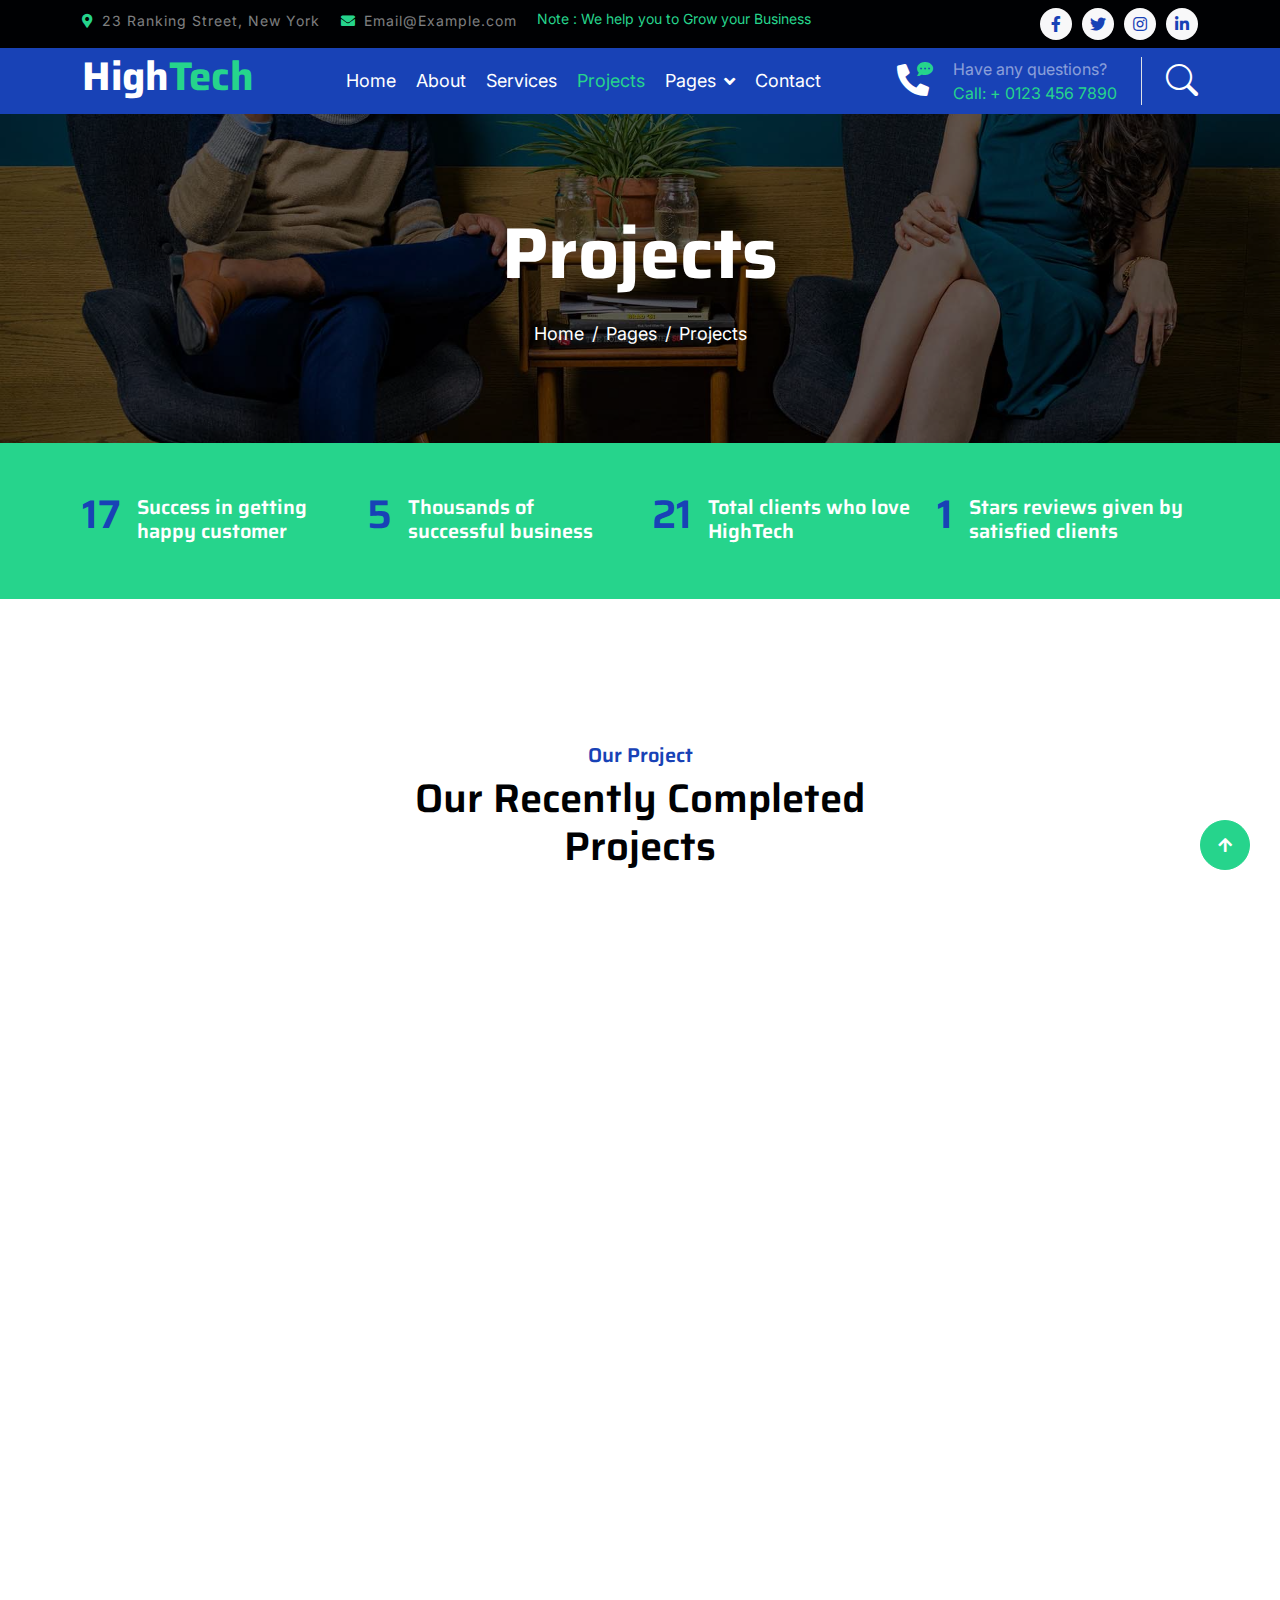
<file: cater/project.html>
<!DOCTYPE html>
<html lang="en">

    <head>
        <meta charset="utf-8">
        <title>HighTech - IT Solutions Website Template</title>
        <meta content="width=device-width, initial-scale=1.0" name="viewport">
        <meta content="" name="keywords">
        <meta content="" name="description">

        <!-- Google Web Fonts -->
        <link rel="preconnect" href="https://fonts.googleapis.com">
        <link rel="preconnect" href="https://fonts.gstatic.com" crossorigin>
        <link href="https://fonts.googleapis.com/css2?family=Inter:wght@400;500;600&family=Saira:wght@500;600;700&display=swap" rel="stylesheet"> 

        <!-- Icon Font Stylesheet -->
        <link href="https://cdnjs.cloudflare.com/ajax/libs/font-awesome/5.10.0/css/all.min.css" rel="stylesheet">
        <link href="https://cdn.jsdelivr.net/npm/bootstrap-icons@1.4.1/font/bootstrap-icons.css" rel="stylesheet">

        <!-- Libraries Stylesheet -->
        <link href="lib/animate/animate.min.css" rel="stylesheet">
        <link href="lib/owlcarousel/assets/owl.carousel.min.css" rel="stylesheet">

        <!-- Customized Bootstrap Stylesheet -->
        <link href="css/bootstrap.min.css" rel="stylesheet">

        <!-- Template Stylesheet -->
        <link href="css/style.css" rel="stylesheet">
    </head>

    <body>
        <!-- Spinner Start -->
        <div id="spinner" class="show position-fixed translate-middle w-100 vh-100 top-50 start-50 d-flex align-items-center justify-content-center">
            <div class="spinner-grow text-primary" role="status"></div>
        </div>
        <!-- Spinner End -->

        <!-- Topbar Start -->
        <div class="container-fluid bg-dark py-2 d-none d-md-flex">
            <div class="container">
                <div class="d-flex justify-content-between topbar">
                    <div class="top-info">
                        <small class="me-3 text-white-50"><a href="#"><i class="fas fa-map-marker-alt me-2 text-secondary"></i></a>23 Ranking Street, New York</small>
                        <small class="me-3 text-white-50"><a href="#"><i class="fas fa-envelope me-2 text-secondary"></i></a>Email@Example.com</small>
                    </div>
                    <div id="note" class="text-secondary d-none d-xl-flex"><small>Note : We help you to Grow your Business</small></div>
                    <div class="top-link">
                        <a href="" class="bg-light nav-fill btn btn-sm-square rounded-circle"><i class="fab fa-facebook-f text-primary"></i></a>
                        <a href="" class="bg-light nav-fill btn btn-sm-square rounded-circle"><i class="fab fa-twitter text-primary"></i></a>
                        <a href="" class="bg-light nav-fill btn btn-sm-square rounded-circle"><i class="fab fa-instagram text-primary"></i></a>
                        <a href="" class="bg-light nav-fill btn btn-sm-square rounded-circle me-0"><i class="fab fa-linkedin-in text-primary"></i></a>
                    </div>
                </div>
            </div>
        </div>
        <!-- Topbar End -->

        <!-- Navbar Start -->
        <div class="container-fluid bg-primary">
            <div class="container">
                <nav class="navbar navbar-dark navbar-expand-lg py-0">
                    <a href="index.html" class="navbar-brand">
                        <h1 class="text-white fw-bold d-block">High<span class="text-secondary">Tech</span> </h1>
                    </a>
                    <button type="button" class="navbar-toggler me-0" data-bs-toggle="collapse" data-bs-target="#navbarCollapse">
                        <span class="navbar-toggler-icon"></span>
                    </button>
                    <div class="collapse navbar-collapse bg-transparent" id="navbarCollapse">
                        <div class="navbar-nav ms-auto mx-xl-auto p-0">
                            <a href="index.html" class="nav-item nav-link">Home</a>
                            <a href="about.html" class="nav-item nav-link">About</a>
                            <a href="service.html" class="nav-item nav-link">Services</a>
                            <a href="project.html" class="nav-item nav-link active">Projects</a>
                            <div class="nav-item dropdown">
                                <a href="#" class="nav-link dropdown-toggle" data-bs-toggle="dropdown">Pages</a>
                                <div class="dropdown-menu rounded">
                                    <a href="blog.html" class="dropdown-item">Our Blog</a>
                                    <a href="team.html" class="dropdown-item">Our Team</a>
                                    <a href="testimonial.html" class="dropdown-item">Testimonial</a>
                                    <a href="404.html" class="dropdown-item">404 Page</a>
                                </div>
                            </div>
                            <a href="contact.html" class="nav-item nav-link">Contact</a>
                        </div>
                    </div>
                    <div class="d-none d-xl-flex flex-shirink-0">
                        <div id="phone-tada" class="d-flex align-items-center justify-content-center me-4">
                            <a href="" class="position-relative animated tada infinite">
                                <i class="fa fa-phone-alt text-white fa-2x"></i>
                                <div class="position-absolute" style="top: -7px; left: 20px;">
                                    <span><i class="fa fa-comment-dots text-secondary"></i></span>
                                </div>
                            </a>
                        </div>
                        <div class="d-flex flex-column pe-4 border-end">
                            <span class="text-white-50">Have any questions?</span>
                            <span class="text-secondary">Call: + 0123 456 7890</span>
                        </div>
                        <div class="d-flex align-items-center justify-content-center ms-4 ">
                            <a href="#"><i class="bi bi-search text-white fa-2x"></i> </a>
                        </div>
                    </div>
                </nav>
            </div>
        </div>
        <!-- Navbar End -->

        
        <!-- Page Header Start -->
        <div class="container-fluid page-header py-5">
            <div class="container text-center py-5">
                <h1 class="display-2 text-white mb-4 animated slideInDown">Projects</h1>
                <nav aria-label="breadcrumb animated slideInDown">
                    <ol class="breadcrumb justify-content-center mb-0">
                        <li class="breadcrumb-item"><a href="#">Home</a></li>
                        <li class="breadcrumb-item"><a href="#">Pages</a></li>
                        <li class="breadcrumb-item" aria-current="page">Projects</li>
                    </ol>
                </nav>
            </div>
        </div>
        <!-- Page Header End -->


        <!-- Fact Start -->
        <div class="container-fluid bg-secondary py-5">
            <div class="container">
                <div class="row">
                    <div class="col-lg-3 wow fadeIn" data-wow-delay=".1s">
                        <div class="d-flex counter">
                            <h1 class="me-3 text-primary counter-value">99</h1>
                            <h5 class="text-white mt-1">Success in getting happy customer</h5>
                        </div>
                    </div>
                    <div class="col-lg-3 wow fadeIn" data-wow-delay=".3s">
                        <div class="d-flex counter">
                            <h1 class="me-3 text-primary counter-value">25</h1>
                            <h5 class="text-white mt-1">Thousands of successful business</h5>
                        </div>
                    </div>
                    <div class="col-lg-3 wow fadeIn" data-wow-delay=".5s">
                        <div class="d-flex counter">
                            <h1 class="me-3 text-primary counter-value">120</h1>
                            <h5 class="text-white mt-1">Total clients who love HighTech</h5>
                        </div>
                    </div>
                    <div class="col-lg-3 wow fadeIn" data-wow-delay=".7s">
                        <div class="d-flex counter">
                            <h1 class="me-3 text-primary counter-value">5</h1>
                            <h5 class="text-white mt-1">Stars reviews given by satisfied clients</h5>
                        </div>
                    </div>
                </div>
            </div>
        </div>
        <!-- Fact End -->


        <!-- Project Start -->
        <div class="container-fluid project py-5 my-5">
            <div class="container py-5">
                <div class="text-center mx-auto pb-5 wow fadeIn" data-wow-delay=".3s" style="max-width: 600px;">
                    <h5 class="text-primary">Our Project</h5>
                    <h1>Our Recently Completed Projects</h1>
                </div>
                <div class="row g-5">
                    <div class="col-md-6 col-lg-4 wow fadeIn" data-wow-delay=".3s">
                        <div class="project-item">
                            <div class="project-img">
                                <img src="img/project-1.jpg" class="img-fluid w-100 rounded" alt="">
                                <div class="project-content">
                                    <a href="#" class="text-center">
                                        <h4 class="text-secondary">Web design</h4>
                                        <p class="m-0 text-white">Web Analysis</p>
                                    </a>
                                </div>
                            </div>
                        </div>
                    </div>
                    <div class="col-md-6 col-lg-4 wow fadeIn" data-wow-delay=".5s">
                        <div class="project-item">
                            <div class="project-img">
                                <img src="img/project-2.jpg" class="img-fluid w-100 rounded" alt="">
                                <div class="project-content">
                                    <a href="#" class="text-center">
                                        <h4 class="text-secondary">Cyber Security</h4>
                                        <p class="m-0 text-white">Cyber Security Core</p>
                                    </a>
                                </div>
                            </div>
                        </div>
                    </div>
                    <div class="col-md-6 col-lg-4 wow fadeIn" data-wow-delay=".7s">
                        <div class="project-item">
                            <div class="project-img">
                                <img src="img/project-3.jpg" class="img-fluid w-100 rounded" alt="">
                                <div class="project-content">
                                    <a href="#" class="text-center">
                                        <h4 class="text-secondary">Mobile Info</h4>
                                        <p class="m-0 text-white">Upcomming Phone</p>
                                    </a>
                                </div>
                            </div>
                        </div>
                    </div>
                    <div class="col-md-6 col-lg-4 wow fadeIn" data-wow-delay=".3s">
                        <div class="project-item">
                            <div class="project-img">
                                <img src="img/project-4.jpg" class="img-fluid w-100 rounded" alt="">
                                <div class="project-content">
                                    <a href="#" class="text-center">
                                        <h4 class="text-secondary">Web Development</h4>
                                        <p class="m-0 text-white">Web Analysis</p>
                                    </a>
                                </div>
                            </div>
                        </div>
                    </div>
                    <div class="col-md-6 col-lg-4 wow fadeIn" data-wow-delay=".5s">
                        <div class="project-item">
                            <div class="project-img">
                                <img src="img/project-5.jpg" class="img-fluid w-100 rounded" alt="">
                                <div class="project-content">
                                    <a href="#" class="text-center">
                                        <h4 class="text-secondary">Digital Marketing</h4>
                                        <p class="m-0 text-white">Marketing Analysis</p>
                                    </a>
                                </div>
                            </div>
                        </div>
                    </div>
                    <div class="col-md-6 col-lg-4 wow fadeIn" data-wow-delay=".7s">
                        <div class="project-item">
                            <div class="project-img">
                                <img src="img/project-6.jpg" class="img-fluid w-100 rounded" alt="">
                                <div class="project-content">
                                    <a href="#" class="text-center">
                                        <h4 class="text-secondary">keyword Research</h4>
                                        <p class="m-0 text-white">keyword Analysis</p>
                                    </a>
                                </div>
                            </div>
                        </div>
                    </div>
                </div>
            </div>
        </div>
        <!-- Project End -->


        <!-- Footer Start -->
         <div class="container-fluid footer bg-dark wow fadeIn" data-wow-delay=".3s">
            <div class="container pt-5 pb-4">
                <div class="row g-5">
                    <div class="col-lg-3 col-md-6">
                        <a href="index.html">
                            <h1 class="text-white fw-bold d-block">High<span class="text-secondary">Tech</span> </h1>
                        </a>
                        <p class="mt-4 text-light">Lorem ipsum dolor sit amet consectetur adipisicing elit. Soluta facere delectus qui placeat inventore consectetur repellendus optio debitis.</p>
                        <div class="d-flex hightech-link">
                            <a href="" class="btn-light nav-fill btn btn-square rounded-circle me-2"><i class="fab fa-facebook-f text-primary"></i></a>
                            <a href="" class="btn-light nav-fill btn btn-square rounded-circle me-2"><i class="fab fa-twitter text-primary"></i></a>
                            <a href="" class="btn-light nav-fill btn btn-square rounded-circle me-2"><i class="fab fa-instagram text-primary"></i></a>
                            <a href="" class="btn-light nav-fill btn btn-square rounded-circle me-0"><i class="fab fa-linkedin-in text-primary"></i></a>
                        </div>
                    </div>
                    <div class="col-lg-3 col-md-6">
                        <a href="#" class="h3 text-secondary">Short Link</a>
                        <div class="mt-4 d-flex flex-column short-link">
                            <a href="" class="mb-2 text-white"><i class="fas fa-angle-right text-secondary me-2"></i>About us</a>
                            <a href="" class="mb-2 text-white"><i class="fas fa-angle-right text-secondary me-2"></i>Contact us</a>
                            <a href="" class="mb-2 text-white"><i class="fas fa-angle-right text-secondary me-2"></i>Our Services</a>
                            <a href="" class="mb-2 text-white"><i class="fas fa-angle-right text-secondary me-2"></i>Our Projects</a>
                            <a href="" class="mb-2 text-white"><i class="fas fa-angle-right text-secondary me-2"></i>Latest Blog</a>
                        </div>
                    </div>
                    <div class="col-lg-3 col-md-6">
                        <a href="#" class="h3 text-secondary">Help Link</a>
                        <div class="mt-4 d-flex flex-column help-link">
                            <a href="" class="mb-2 text-white"><i class="fas fa-angle-right text-secondary me-2"></i>Terms Of use</a>
                            <a href="" class="mb-2 text-white"><i class="fas fa-angle-right text-secondary me-2"></i>Privacy Policy</a>
                            <a href="" class="mb-2 text-white"><i class="fas fa-angle-right text-secondary me-2"></i>Helps</a>
                            <a href="" class="mb-2 text-white"><i class="fas fa-angle-right text-secondary me-2"></i>FQAs</a>
                            <a href="" class="mb-2 text-white"><i class="fas fa-angle-right text-secondary me-2"></i>Contact</a>
                        </div>
                    </div>
                    <div class="col-lg-3 col-md-6">
                        <a href="#" class="h3 text-secondary">Contact Us</a>
                        <div class="text-white mt-4 d-flex flex-column contact-link">
                            <a href="#" class="pb-3 text-light border-bottom border-primary"><i class="fas fa-map-marker-alt text-secondary me-2"></i> 123 Street, New York, USA</a>
                            <a href="#" class="py-3 text-light border-bottom border-primary"><i class="fas fa-phone-alt text-secondary me-2"></i> +123 456 7890</a>
                            <a href="#" class="py-3 text-light border-bottom border-primary"><i class="fas fa-envelope text-secondary me-2"></i> info@exmple.con</a>
                        </div>
                    </div>
                </div>
                <hr class="text-light mt-5 mb-4">
                <div class="row">
                    <div class="col-md-6 text-center text-md-start">
                        <span class="text-light"><a href="#" class="text-secondary"><i class="fas fa-copyright text-secondary me-2"></i>Your Site Name</a>, All right reserved.</span>
                    </div>
                    <div class="col-md-6 text-center text-md-end">
                        <!--/*** This template is free as long as you keep the footer author’s credit link/attribution link/backlink. If you'd like to use the template without the footer author’s credit link/attribution link/backlink, you can purchase the Credit Removal License from "https://htmlcodex.com/credit-removal". Thank you for your support. ***/-->
                        <span class="text-light">Designed By<a href="https://htmlcodex.com" class="text-secondary">HTML Codex</a> Distributed By <a href="https://themewagon.com">ThemeWagon</a></span>
                    </div>
                </div>
            </div>
        </div>
        <!-- Footer End -->


        <!-- Back to Top -->
        <a href="#" class="btn btn-secondary btn-square rounded-circle back-to-top"><i class="fa fa-arrow-up text-white"></i></a>

        
        <!-- JavaScript Libraries -->
        <script src="https://ajax.googleapis.com/ajax/libs/jquery/3.6.4/jquery.min.js"></script>
        <script src="https://cdn.jsdelivr.net/npm/bootstrap@5.0.0/dist/js/bootstrap.bundle.min.js"></script>
        <script src="lib/wow/wow.min.js"></script>
        <script src="lib/easing/easing.min.js"></script>
        <script src="lib/waypoints/waypoints.min.js"></script>
        <script src="lib/owlcarousel/owl.carousel.min.js"></script>

        <!-- Template Javascript -->
        <script src="js/main.js"></script>
    </body>

</html>
</file>
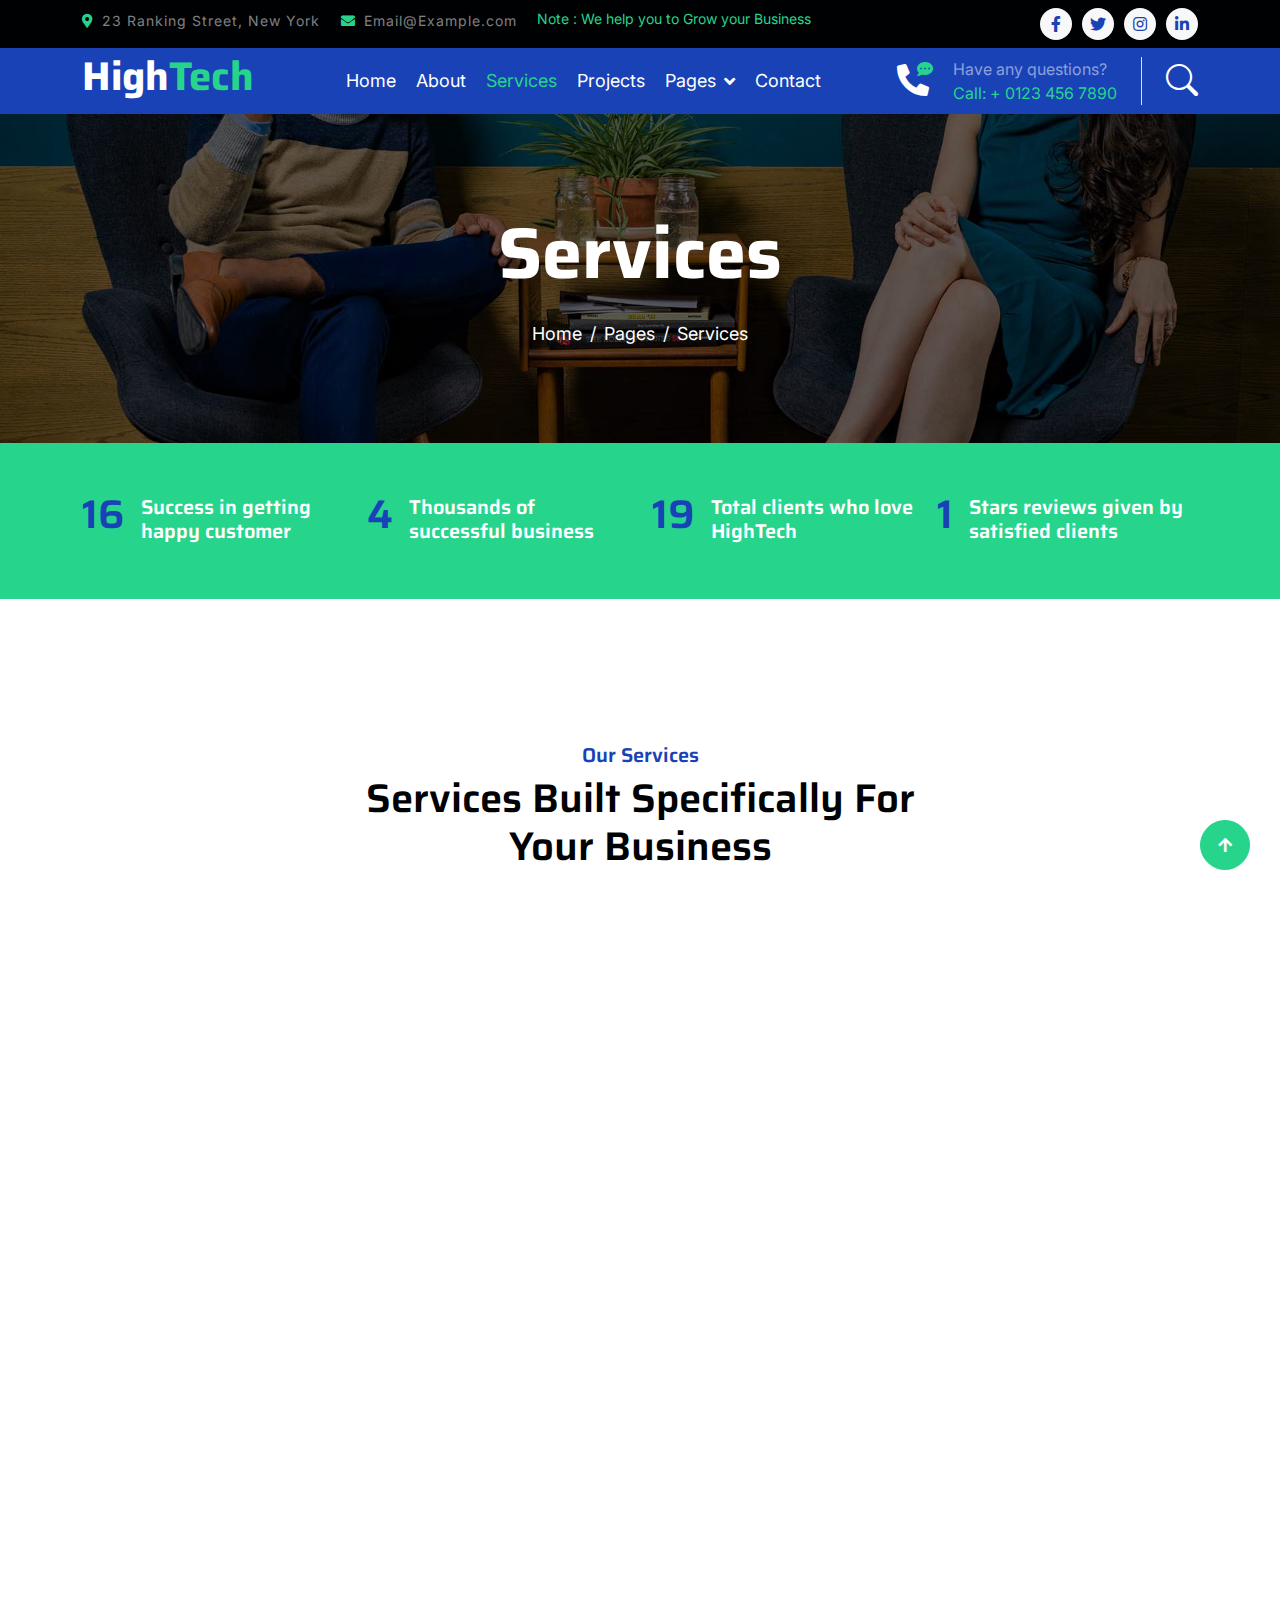
<file: cater/service.html>
<!DOCTYPE html>
<html lang="en">

    <head>
        <meta charset="utf-8">
        <title>HighTech - IT Solutions Website Template</title>
        <meta content="width=device-width, initial-scale=1.0" name="viewport">
        <meta content="" name="keywords">
        <meta content="" name="description">

        <!-- Google Web Fonts -->
        <link rel="preconnect" href="https://fonts.googleapis.com">
        <link rel="preconnect" href="https://fonts.gstatic.com" crossorigin>
        <link href="https://fonts.googleapis.com/css2?family=Inter:wght@400;500;600&family=Saira:wght@500;600;700&display=swap" rel="stylesheet"> 

        <!-- Icon Font Stylesheet -->
        <link href="https://cdnjs.cloudflare.com/ajax/libs/font-awesome/5.10.0/css/all.min.css" rel="stylesheet">
        <link href="https://cdn.jsdelivr.net/npm/bootstrap-icons@1.4.1/font/bootstrap-icons.css" rel="stylesheet">

        <!-- Libraries Stylesheet -->
        <link href="lib/animate/animate.min.css" rel="stylesheet">
        <link href="lib/owlcarousel/assets/owl.carousel.min.css" rel="stylesheet">

        <!-- Customized Bootstrap Stylesheet -->
        <link href="css/bootstrap.min.css" rel="stylesheet">

        <!-- Template Stylesheet -->
        <link href="css/style.css" rel="stylesheet">
    </head>

    <body>
        <!-- Spinner Start -->
        <div id="spinner" class="show position-fixed translate-middle w-100 vh-100 top-50 start-50 d-flex align-items-center justify-content-center">
            <div class="spinner-grow text-primary" role="status"></div>
        </div>
        <!-- Spinner End -->

        <!-- Topbar Start -->
        <div class="container-fluid bg-dark py-2 d-none d-md-flex">
            <div class="container">
                <div class="d-flex justify-content-between topbar">
                    <div class="top-info">
                        <small class="me-3 text-white-50"><a href="#"><i class="fas fa-map-marker-alt me-2 text-secondary"></i></a>23 Ranking Street, New York</small>
                        <small class="me-3 text-white-50"><a href="#"><i class="fas fa-envelope me-2 text-secondary"></i></a>Email@Example.com</small>
                    </div>
                    <div id="note" class="text-secondary d-none d-xl-flex"><small>Note : We help you to Grow your Business</small></div>
                    <div class="top-link">
                        <a href="" class="bg-light nav-fill btn btn-sm-square rounded-circle"><i class="fab fa-facebook-f text-primary"></i></a>
                        <a href="" class="bg-light nav-fill btn btn-sm-square rounded-circle"><i class="fab fa-twitter text-primary"></i></a>
                        <a href="" class="bg-light nav-fill btn btn-sm-square rounded-circle"><i class="fab fa-instagram text-primary"></i></a>
                        <a href="" class="bg-light nav-fill btn btn-sm-square rounded-circle me-0"><i class="fab fa-linkedin-in text-primary"></i></a>
                    </div>
                </div>
            </div>
        </div>
        <!-- Topbar End -->

        <!-- Navbar Start -->
        <div class="container-fluid bg-primary">
            <div class="container">
                <nav class="navbar navbar-dark navbar-expand-lg py-0">
                    <a href="index.html" class="navbar-brand">
                        <h1 class="text-white fw-bold d-block">High<span class="text-secondary">Tech</span> </h1>
                    </a>
                    <button type="button" class="navbar-toggler me-0" data-bs-toggle="collapse" data-bs-target="#navbarCollapse">
                        <span class="navbar-toggler-icon"></span>
                    </button>
                    <div class="collapse navbar-collapse bg-transparent" id="navbarCollapse">
                        <div class="navbar-nav ms-auto mx-xl-auto p-0">
                            <a href="index.html" class="nav-item nav-link">Home</a>
                            <a href="about.html" class="nav-item nav-link">About</a>
                            <a href="service.html" class="nav-item nav-link active">Services</a>
                            <a href="project.html" class="nav-item nav-link">Projects</a>
                            <div class="nav-item dropdown">
                                <a href="#" class="nav-link dropdown-toggle" data-bs-toggle="dropdown">Pages</a>
                                <div class="dropdown-menu rounded">
                                    <a href="blog.html" class="dropdown-item">Our Blog</a>
                                    <a href="team.html" class="dropdown-item">Our Team</a>
                                    <a href="testimonial.html" class="dropdown-item">Testimonial</a>
                                    <a href="404.html" class="dropdown-item">404 Page</a>
                                </div>
                            </div>
                            <a href="contact.html" class="nav-item nav-link">Contact</a>
                        </div>
                    </div>
                    <div class="d-none d-xl-flex flex-shirink-0">
                        <div id="phone-tada" class="d-flex align-items-center justify-content-center me-4">
                            <a href="" class="position-relative animated tada infinite">
                                <i class="fa fa-phone-alt text-white fa-2x"></i>
                                <div class="position-absolute" style="top: -7px; left: 20px;">
                                    <span><i class="fa fa-comment-dots text-secondary"></i></span>
                                </div>
                            </a>
                        </div>
                        <div class="d-flex flex-column pe-4 border-end">
                            <span class="text-white-50">Have any questions?</span>
                            <span class="text-secondary">Call: + 0123 456 7890</span>
                        </div>
                        <div class="d-flex align-items-center justify-content-center ms-4 ">
                            <a href="#"><i class="bi bi-search text-white fa-2x"></i> </a>
                        </div>
                    </div>
                </nav>
            </div>
        </div>
        <!-- Navbar End -->

        
        <!-- Page Header Start -->
        <div class="container-fluid page-header py-5">
            <div class="container text-center py-5">
                <h1 class="display-2 text-white mb-4 animated slideInDown">Services</h1>
                <nav aria-label="breadcrumb animated slideInDown">
                    <ol class="breadcrumb justify-content-center mb-0">
                        <li class="breadcrumb-item"><a href="#">Home</a></li>
                        <li class="breadcrumb-item"><a href="#">Pages</a></li>
                        <li class="breadcrumb-item" aria-current="page">Services</li>
                    </ol>
                </nav>
            </div>
        </div>
        <!-- Page Header End -->


        <!-- Fact Start -->
        <div class="container-fluid bg-secondary py-5">
            <div class="container">
                <div class="row">
                    <div class="col-lg-3 wow fadeIn" data-wow-delay=".1s">
                        <div class="d-flex counter">
                            <h1 class="me-3 text-primary counter-value">99</h1>
                            <h5 class="text-white mt-1">Success in getting happy customer</h5>
                        </div>
                    </div>
                    <div class="col-lg-3 wow fadeIn" data-wow-delay=".3s">
                        <div class="d-flex counter">
                            <h1 class="me-3 text-primary counter-value">25</h1>
                            <h5 class="text-white mt-1">Thousands of successful business</h5>
                        </div>
                    </div>
                    <div class="col-lg-3 wow fadeIn" data-wow-delay=".5s">
                        <div class="d-flex counter">
                            <h1 class="me-3 text-primary counter-value">120</h1>
                            <h5 class="text-white mt-1">Total clients who love HighTech</h5>
                        </div>
                    </div>
                    <div class="col-lg-3 wow fadeIn" data-wow-delay=".7s">
                        <div class="d-flex counter">
                            <h1 class="me-3 text-primary counter-value">5</h1>
                            <h5 class="text-white mt-1">Stars reviews given by satisfied clients</h5>
                        </div>
                    </div>
                </div>
            </div>
        </div>
        <!-- Fact End -->


        <!-- Services Start -->
        <div class="container-fluid services py-5 my-5">
            <div class="container py-5">
                <div class="text-center mx-auto pb-5 wow fadeIn" data-wow-delay=".3s" style="max-width: 600px;">
                    <h5 class="text-primary">Our Services</h5>
                    <h1>Services Built Specifically For Your Business</h1>
                </div>
                <div class="row g-5 services-inner">
                    <div class="col-md-6 col-lg-4 wow fadeIn" data-wow-delay=".3s">
                        <div class="services-item bg-light">
                            <div class="p-4 text-center services-content">
                                <div class="services-content-icon">
                                    <i class="fa fa-code fa-7x mb-4 text-primary"></i>
                                    <h4 class="mb-3">Web Design</h4>
                                    <p class="mb-4">Lorem ipsum dolor sit amet elit. Sed efficitur quis purus ut interdum. Aliquam dolor eget urna ultricies tincidunt.</p>
                                    <a href="" class="btn btn-secondary text-white px-5 py-3 rounded-pill">Read More</a>
                                </div>
                            </div>
                        </div>
                    </div>
                    <div class="col-md-6 col-lg-4 wow fadeIn" data-wow-delay=".5s">
                        <div class="services-item bg-light">
                            <div class="p-4 text-center services-content">
                                <div class="services-content-icon">
                                    <i class="fa fa-file-code fa-7x mb-4 text-primary"></i>
                                    <h4 class="mb-3">Web Development</h4>
                                    <p class="mb-4">Lorem ipsum dolor sit amet elit. Sed efficitur quis purus ut interdum. Aliquam dolor eget urna ultricies tincidunt.</p>
                                    <a href="" class="btn btn-secondary text-white px-5 py-3 rounded-pill">Read More</a>
                                </div>
                            </div>
                        </div>
                    </div>
                    <div class="col-md-6 col-lg-4 wow fadeIn" data-wow-delay=".7s">
                        <div class="services-item bg-light">
                            <div class="p-4 text-center services-content">
                                <div class="services-content-icon">
                                    <i class="fa fa-external-link-alt fa-7x mb-4 text-primary"></i>
                                    <h4 class="mb-3">UI/UX Design</h4>
                                    <p class="mb-4">Lorem ipsum dolor sit amet elit. Sed efficitur quis purus ut interdum. Aliquam dolor eget urna ultricies tincidunt.</p>
                                    <a href="" class="btn btn-secondary text-white px-5 py-3 rounded-pill">Read More</a>
                                </div>
                            </div>
                        </div>
                    </div>
                    <div class="col-md-6 col-lg-4 wow fadeIn" data-wow-delay=".3s">
                        <div class="services-item bg-light">
                            <div class="p-4 text-center services-content">
                                <div class="services-content-icon">
                                    <i class="fas fa-user-secret fa-7x mb-4 text-primary"></i>
                                    <h4 class="mb-3">Web Cecurity</h4>
                                    <p class="mb-4">Lorem ipsum dolor sit amet elit. Sed efficitur quis purus ut interdum. Aliquam dolor eget urna ultricies tincidunt.</p>
                                    <a href="" class="btn btn-secondary text-white px-5 py-3 rounded-pill">Read More</a>
                                </div>
                                
                            </div>
                        </div>
                    </div>
                    <div class="col-md-6 col-lg-4 wow fadeIn" data-wow-delay=".5s">
                        <div class="services-item bg-light">
                            <div class="p-4 text-center services-content">
                                <div class="services-content-icon">
                                    <i class="fa fa-envelope-open fa-7x mb-4 text-primary"></i>
                                    <h4 class="mb-3">Digital Marketing</h4>
                                    <p class="mb-4">Lorem ipsum dolor sit amet elit. Sed efficitur quis purus ut interdum. Aliquam dolor eget urna ultricies tincidunt.</p>
                                    <a href="" class="btn btn-secondary text-white px-5 py-3 rounded-pill">Read More</a>
                                </div>
                            </div>
                        </div>
                    </div>
                    <div class="col-md-6 col-lg-4 wow fadeIn" data-wow-delay=".7s">
                        <div class="services-item bg-light">
                            <div class="p-4 text-center services-content">
                                <div class="services-content-icon">
                                    <i class="fas fa-laptop fa-7x mb-4 text-primary"></i>
                                    <h4 class="mb-3">Programming</h4>
                                    <p class="mb-4">Lorem ipsum dolor sit amet elit. Sed efficitur quis purus ut interdum. Aliquam dolor eget urna ultricies tincidunt.</p>
                                    <a href="" class="btn btn-secondary text-white px-5 py-3 rounded-pill">Read More</a>
                                </div>
                            </div>
                        </div>
                    </div>
                </div>
            </div>
        </div>
        <!-- Services End -->


        <!-- Footer Start -->
         <div class="container-fluid footer bg-dark wow fadeIn" data-wow-delay=".3s">
            <div class="container pt-5 pb-4">
                <div class="row g-5">
                    <div class="col-lg-3 col-md-6">
                        <a href="index.html">
                            <h1 class="text-white fw-bold d-block">High<span class="text-secondary">Tech</span> </h1>
                        </a>
                        <p class="mt-4 text-light">Lorem ipsum dolor sit amet consectetur adipisicing elit. Soluta facere delectus qui placeat inventore consectetur repellendus optio debitis.</p>
                        <div class="d-flex hightech-link">
                            <a href="" class="btn-light nav-fill btn btn-square rounded-circle me-2"><i class="fab fa-facebook-f text-primary"></i></a>
                            <a href="" class="btn-light nav-fill btn btn-square rounded-circle me-2"><i class="fab fa-twitter text-primary"></i></a>
                            <a href="" class="btn-light nav-fill btn btn-square rounded-circle me-2"><i class="fab fa-instagram text-primary"></i></a>
                            <a href="" class="btn-light nav-fill btn btn-square rounded-circle me-0"><i class="fab fa-linkedin-in text-primary"></i></a>
                        </div>
                    </div>
                    <div class="col-lg-3 col-md-6">
                        <a href="#" class="h3 text-secondary">Short Link</a>
                        <div class="mt-4 d-flex flex-column short-link">
                            <a href="" class="mb-2 text-white"><i class="fas fa-angle-right text-secondary me-2"></i>About us</a>
                            <a href="" class="mb-2 text-white"><i class="fas fa-angle-right text-secondary me-2"></i>Contact us</a>
                            <a href="" class="mb-2 text-white"><i class="fas fa-angle-right text-secondary me-2"></i>Our Services</a>
                            <a href="" class="mb-2 text-white"><i class="fas fa-angle-right text-secondary me-2"></i>Our Projects</a>
                            <a href="" class="mb-2 text-white"><i class="fas fa-angle-right text-secondary me-2"></i>Latest Blog</a>
                        </div>
                    </div>
                    <div class="col-lg-3 col-md-6">
                        <a href="#" class="h3 text-secondary">Help Link</a>
                        <div class="mt-4 d-flex flex-column help-link">
                            <a href="" class="mb-2 text-white"><i class="fas fa-angle-right text-secondary me-2"></i>Terms Of use</a>
                            <a href="" class="mb-2 text-white"><i class="fas fa-angle-right text-secondary me-2"></i>Privacy Policy</a>
                            <a href="" class="mb-2 text-white"><i class="fas fa-angle-right text-secondary me-2"></i>Helps</a>
                            <a href="" class="mb-2 text-white"><i class="fas fa-angle-right text-secondary me-2"></i>FQAs</a>
                            <a href="" class="mb-2 text-white"><i class="fas fa-angle-right text-secondary me-2"></i>Contact</a>
                        </div>
                    </div>
                    <div class="col-lg-3 col-md-6">
                        <a href="#" class="h3 text-secondary">Contact Us</a>
                        <div class="text-white mt-4 d-flex flex-column contact-link">
                            <a href="#" class="pb-3 text-light border-bottom border-primary"><i class="fas fa-map-marker-alt text-secondary me-2"></i> 123 Street, New York, USA</a>
                            <a href="#" class="py-3 text-light border-bottom border-primary"><i class="fas fa-phone-alt text-secondary me-2"></i> +123 456 7890</a>
                            <a href="#" class="py-3 text-light border-bottom border-primary"><i class="fas fa-envelope text-secondary me-2"></i> info@exmple.con</a>
                        </div>
                    </div>
                </div>
                <hr class="text-light mt-5 mb-4">
                <div class="row">
                    <div class="col-md-6 text-center text-md-start">
                        <span class="text-light"><a href="#" class="text-secondary"><i class="fas fa-copyright text-secondary me-2"></i>Your Site Name</a>, All right reserved.</span>
                    </div>
                    <div class="col-md-6 text-center text-md-end">
                        <!--/*** This template is free as long as you keep the footer author’s credit link/attribution link/backlink. If you'd like to use the template without the footer author’s credit link/attribution link/backlink, you can purchase the Credit Removal License from "https://htmlcodex.com/credit-removal". Thank you for your support. ***/-->
                        <span class="text-light">Designed By<a href="https://htmlcodex.com" class="text-secondary">HTML Codex</a> Distributed By <a href="https://themewagon.com">ThemeWagon</a></span>
                    </div>
                </div>
            </div>
        </div>
        <!-- Footer End -->


        <!-- Back to Top -->
        <a href="#" class="btn btn-secondary btn-square rounded-circle back-to-top"><i class="fa fa-arrow-up text-white"></i></a>

        
        <!-- JavaScript Libraries -->
        <script src="https://ajax.googleapis.com/ajax/libs/jquery/3.6.4/jquery.min.js"></script>
        <script src="https://cdn.jsdelivr.net/npm/bootstrap@5.0.0/dist/js/bootstrap.bundle.min.js"></script>
        <script src="lib/wow/wow.min.js"></script>
        <script src="lib/easing/easing.min.js"></script>
        <script src="lib/waypoints/waypoints.min.js"></script>
        <script src="lib/owlcarousel/owl.carousel.min.js"></script>

        <!-- Template Javascript -->
        <script src="js/main.js"></script>
    </body>

</html>
</file>
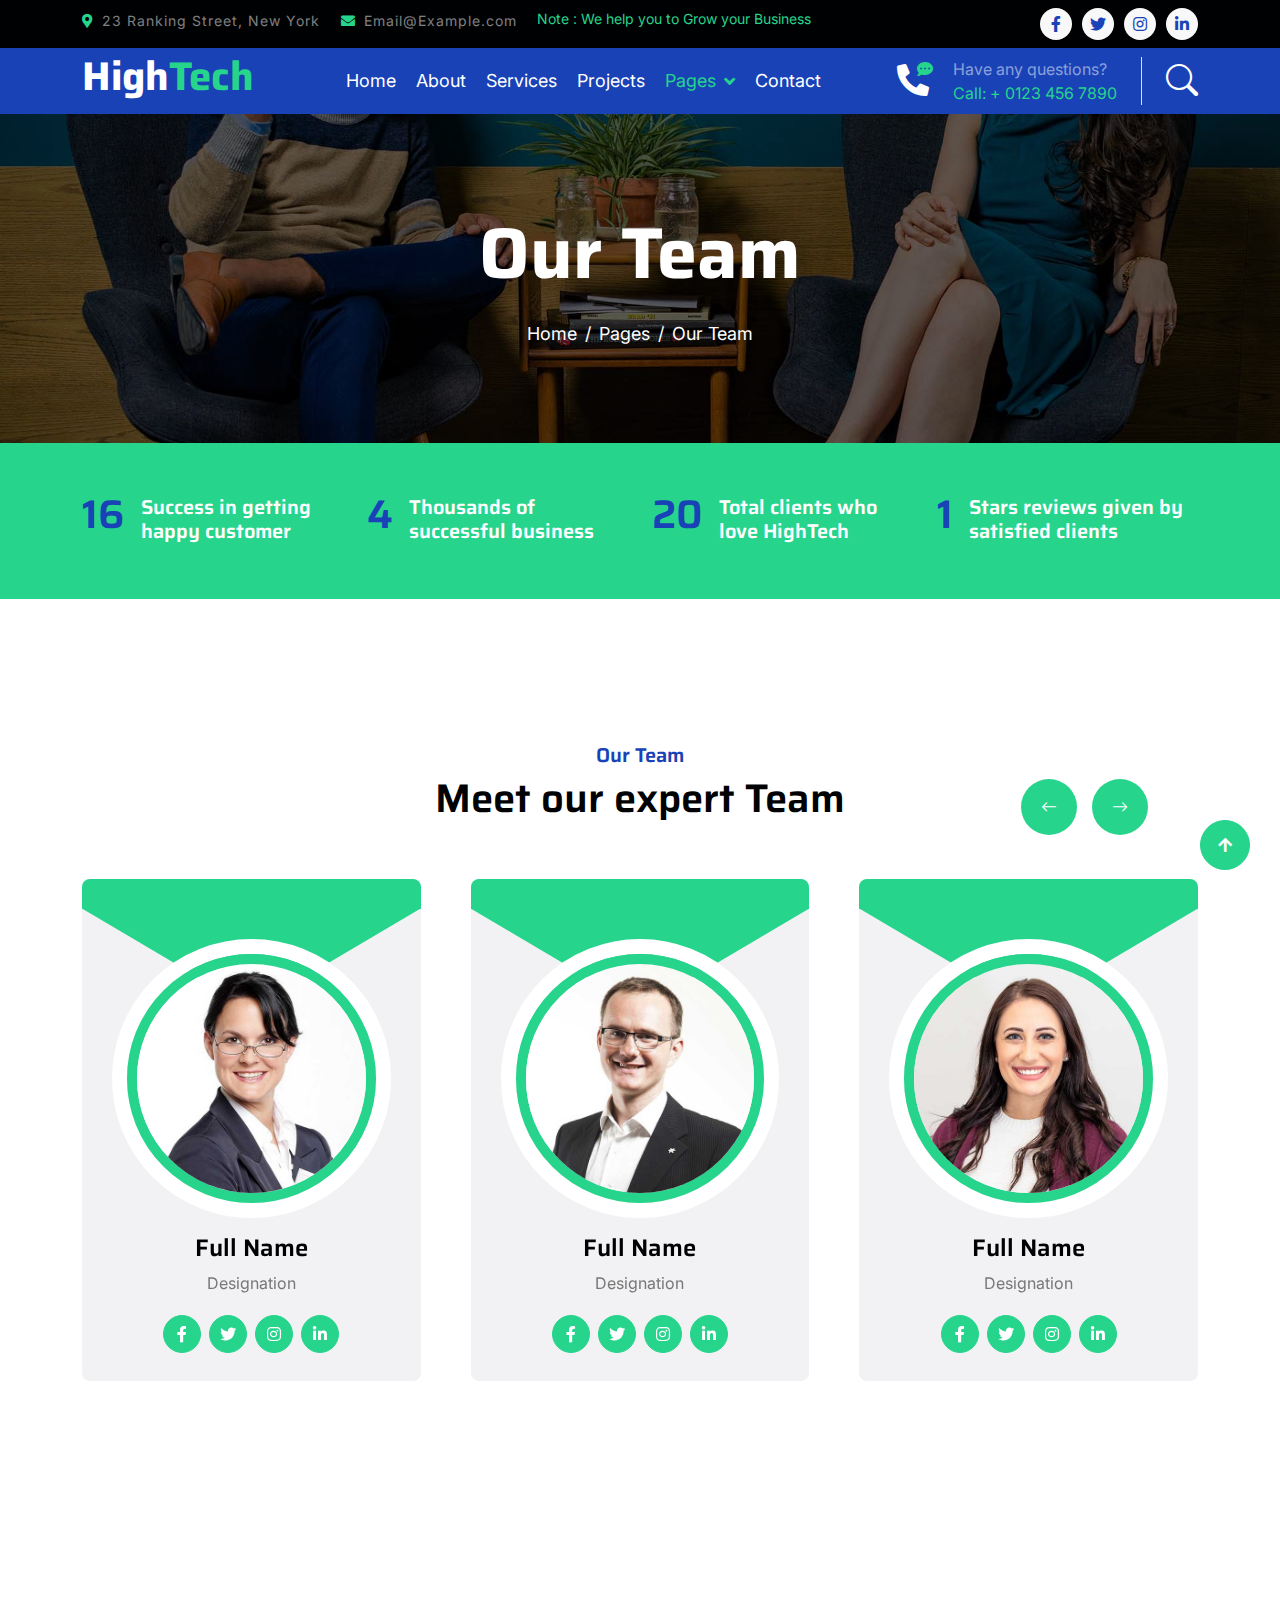
<file: cater/team.html>
<!DOCTYPE html>
<html lang="en">

    <head>
        <meta charset="utf-8">
        <title>HighTech - IT Solutions Website Template</title>
        <meta content="width=device-width, initial-scale=1.0" name="viewport">
        <meta content="" name="keywords">
        <meta content="" name="description">

        <!-- Google Web Fonts -->
        <link rel="preconnect" href="https://fonts.googleapis.com">
        <link rel="preconnect" href="https://fonts.gstatic.com" crossorigin>
        <link href="https://fonts.googleapis.com/css2?family=Inter:wght@400;500;600&family=Saira:wght@500;600;700&display=swap" rel="stylesheet"> 

        <!-- Icon Font Stylesheet -->
        <link href="https://cdnjs.cloudflare.com/ajax/libs/font-awesome/5.10.0/css/all.min.css" rel="stylesheet">
        <link href="https://cdn.jsdelivr.net/npm/bootstrap-icons@1.4.1/font/bootstrap-icons.css" rel="stylesheet">

        <!-- Libraries Stylesheet -->
        <link href="lib/animate/animate.min.css" rel="stylesheet">
        <link href="lib/owlcarousel/assets/owl.carousel.min.css" rel="stylesheet">

        <!-- Customized Bootstrap Stylesheet -->
        <link href="css/bootstrap.min.css" rel="stylesheet">

        <!-- Template Stylesheet -->
        <link href="css/style.css" rel="stylesheet">
    </head>

    <body>
        <!-- Spinner Start -->
        <div id="spinner" class="show position-fixed translate-middle w-100 vh-100 top-50 start-50 d-flex align-items-center justify-content-center">
            <div class="spinner-grow text-primary" role="status"></div>
        </div>
        <!-- Spinner End -->

        <!-- Topbar Start -->
        <div class="container-fluid bg-dark py-2 d-none d-md-flex">
            <div class="container">
                <div class="d-flex justify-content-between topbar">
                    <div class="top-info">
                        <small class="me-3 text-white-50"><a href="#"><i class="fas fa-map-marker-alt me-2 text-secondary"></i></a>23 Ranking Street, New York</small>
                        <small class="me-3 text-white-50"><a href="#"><i class="fas fa-envelope me-2 text-secondary"></i></a>Email@Example.com</small>
                    </div>
                    <div id="note" class="text-secondary d-none d-xl-flex"><small>Note : We help you to Grow your Business</small></div>
                    <div class="top-link">
                        <a href="" class="bg-light nav-fill btn btn-sm-square rounded-circle"><i class="fab fa-facebook-f text-primary"></i></a>
                        <a href="" class="bg-light nav-fill btn btn-sm-square rounded-circle"><i class="fab fa-twitter text-primary"></i></a>
                        <a href="" class="bg-light nav-fill btn btn-sm-square rounded-circle"><i class="fab fa-instagram text-primary"></i></a>
                        <a href="" class="bg-light nav-fill btn btn-sm-square rounded-circle me-0"><i class="fab fa-linkedin-in text-primary"></i></a>
                    </div>
                </div>
            </div>
        </div>
        <!-- Topbar End -->

        <!-- Navbar Start -->
        <div class="container-fluid bg-primary">
            <div class="container">
                <nav class="navbar navbar-dark navbar-expand-lg py-0">
                    <a href="index.html" class="navbar-brand">
                        <h1 class="text-white fw-bold d-block">High<span class="text-secondary">Tech</span> </h1>
                    </a>
                    <button type="button" class="navbar-toggler me-0" data-bs-toggle="collapse" data-bs-target="#navbarCollapse">
                        <span class="navbar-toggler-icon"></span>
                    </button>
                    <div class="collapse navbar-collapse bg-transparent" id="navbarCollapse">
                        <div class="navbar-nav ms-auto mx-xl-auto p-0">
                            <a href="index.html" class="nav-item nav-link">Home</a>
                            <a href="about.html" class="nav-item nav-link">About</a>
                            <a href="service.html" class="nav-item nav-link">Services</a>
                            <a href="project.html" class="nav-item nav-link">Projects</a>
                            <div class="nav-item dropdown">
                                <a href="#" class="nav-link dropdown-toggle active" data-bs-toggle="dropdown">Pages</a>
                                <div class="dropdown-menu rounded">
                                    <a href="blog.html" class="dropdown-item">Our Blog</a>
                                    <a href="team.html" class="dropdown-item active">Our Team</a>
                                    <a href="testimonial.html" class="dropdown-item">Testimonial</a>
                                    <a href="404.html" class="dropdown-item">404 Page</a>
                                </div>
                            </div>
                            <a href="contact.html" class="nav-item nav-link">Contact</a>
                        </div>
                    </div>
                    <div class="d-none d-xl-flex flex-shirink-0">
                        <div id="phone-tada" class="d-flex align-items-center justify-content-center me-4">
                            <a href="" class="position-relative animated tada infinite">
                                <i class="fa fa-phone-alt text-white fa-2x"></i>
                                <div class="position-absolute" style="top: -7px; left: 20px;">
                                    <span><i class="fa fa-comment-dots text-secondary"></i></span>
                                </div>
                            </a>
                        </div>
                        <div class="d-flex flex-column pe-4 border-end">
                            <span class="text-white-50">Have any questions?</span>
                            <span class="text-secondary">Call: + 0123 456 7890</span>
                        </div>
                        <div class="d-flex align-items-center justify-content-center ms-4 ">
                            <a href="#"><i class="bi bi-search text-white fa-2x"></i> </a>
                        </div>
                    </div>
                </nav>
            </div>
        </div>
        <!-- Navbar End -->

        
        <!-- Page Header Start -->
        <div class="container-fluid page-header py-5">
            <div class="container text-center py-5">
                <h1 class="display-2 text-white mb-4 animated slideInDown">Our Team</h1>
                <nav aria-label="breadcrumb animated slideInDown">
                    <ol class="breadcrumb justify-content-center mb-0">
                        <li class="breadcrumb-item"><a href="#">Home</a></li>
                        <li class="breadcrumb-item"><a href="#">Pages</a></li>
                        <li class="breadcrumb-item" aria-current="page">Our Team</li>
                    </ol>
                </nav>
            </div>
        </div>
        <!-- Page Header End -->


        <!-- Fact Start -->
        <div class="container-fluid bg-secondary py-5">
            <div class="container">
                <div class="row">
                    <div class="col-lg-3 wow fadeIn" data-wow-delay=".1s">
                        <div class="d-flex counter">
                            <h1 class="me-3 text-primary counter-value">99</h1>
                            <h5 class="text-white mt-1">Success in getting happy customer</h5>
                        </div>
                    </div>
                    <div class="col-lg-3 wow fadeIn" data-wow-delay=".3s">
                        <div class="d-flex counter">
                            <h1 class="me-3 text-primary counter-value">25</h1>
                            <h5 class="text-white mt-1">Thousands of successful business</h5>
                        </div>
                    </div>
                    <div class="col-lg-3 wow fadeIn" data-wow-delay=".5s">
                        <div class="d-flex counter">
                            <h1 class="me-3 text-primary counter-value">120</h1>
                            <h5 class="text-white mt-1">Total clients who love HighTech</h5>
                        </div>
                    </div>
                    <div class="col-lg-3 wow fadeIn" data-wow-delay=".7s">
                        <div class="d-flex counter">
                            <h1 class="me-3 text-primary counter-value">5</h1>
                            <h5 class="text-white mt-1">Stars reviews given by satisfied clients</h5>
                        </div>
                    </div>
                </div>
            </div>
        </div>
        <!-- Fact End -->


        <!-- Team Start -->
        <div class="container-fluid py-5 my-5 team">
            <div class="container py-5">
                <div class="text-center mx-auto pb-5 wow fadeIn" data-wow-delay=".3s" style="max-width: 600px;">
                    <h5 class="text-primary">Our Team</h5>
                    <h1>Meet our expert Team</h1>
                </div>
                <div class="owl-carousel team-carousel wow fadeIn" data-wow-delay=".5s">
                    <div class="rounded team-item">
                        <div class="team-content">
                            <div class="team-img-icon">
                                <div class="team-img rounded-circle">
                                    <img src="img/team-1.jpg" class="img-fluid w-100 rounded-circle" alt="">
                                </div>
                                <div class="team-name text-center py-3">
                                    <h4 class="">Full Name</h4>
                                    <p class="m-0">Designation</p>
                                </div>
                                <div class="team-icon d-flex justify-content-center pb-4">
                                    <a class="btn btn-square btn-secondary text-white rounded-circle m-1" href=""><i class="fab fa-facebook-f"></i></a>
                                    <a class="btn btn-square btn-secondary text-white rounded-circle m-1" href=""><i class="fab fa-twitter"></i></a>
                                    <a class="btn btn-square btn-secondary text-white rounded-circle m-1" href=""><i class="fab fa-instagram"></i></a>
                                    <a class="btn btn-square btn-secondary text-white rounded-circle m-1" href=""><i class="fab fa-linkedin-in"></i></a>
                                </div>
                            </div>
                        </div>
                    </div>
                    <div class="rounded team-item">
                        <div class="team-content">
                            <div class="team-img-icon">
                                <div class="team-img rounded-circle">
                                    <img src="img/team-2.jpg" class="img-fluid w-100 rounded-circle" alt="">
                                </div>
                                <div class="team-name text-center py-3">
                                    <h4 class="">Full Name</h4>
                                    <p class="m-0">Designation</p>
                                </div>
                                <div class="team-icon d-flex justify-content-center pb-4">
                                    <a class="btn btn-square btn-secondary text-white rounded-circle m-1" href=""><i class="fab fa-facebook-f"></i></a>
                                    <a class="btn btn-square btn-secondary text-white rounded-circle m-1" href=""><i class="fab fa-twitter"></i></a>
                                    <a class="btn btn-square btn-secondary text-white rounded-circle m-1" href=""><i class="fab fa-instagram"></i></a>
                                    <a class="btn btn-square btn-secondary text-white rounded-circle m-1" href=""><i class="fab fa-linkedin-in"></i></a>
                                </div>
                            </div>
                        </div>
                    </div>
                    <div class="rounded team-item">
                        <div class="team-content">
                            <div class="team-img-icon">
                                <div class="team-img rounded-circle">
                                    <img src="img/team-3.jpg" class="img-fluid w-100 rounded-circle" alt="">
                                </div>
                                <div class="team-name text-center py-3">
                                    <h4 class="">Full Name</h4>
                                    <p class="m-0">Designation</p>
                                </div>
                                <div class="team-icon d-flex justify-content-center pb-4">
                                    <a class="btn btn-square btn-secondary text-white rounded-circle m-1" href=""><i class="fab fa-facebook-f"></i></a>
                                    <a class="btn btn-square btn-secondary text-white rounded-circle m-1" href=""><i class="fab fa-twitter"></i></a>
                                    <a class="btn btn-square btn-secondary text-white rounded-circle m-1" href=""><i class="fab fa-instagram"></i></a>
                                    <a class="btn btn-square btn-secondary text-white rounded-circle m-1" href=""><i class="fab fa-linkedin-in"></i></a>
                                </div>
                            </div>
                        </div>
                    </div>
                    <div class="rounded team-item">
                        <div class="team-content">
                            <div class="team-img-icon">
                                <div class="team-img rounded-circle">
                                    <img src="img/team-4.jpg" class="img-fluid w-100 rounded-circle" alt="">
                                </div>
                                <div class="team-name text-center py-3">
                                    <h4 class="">Full Name</h4>
                                    <p class="m-0">Designation</p>
                                </div>
                                <div class="team-icon d-flex justify-content-center pb-4">
                                    <a class="btn btn-square btn-secondary text-white rounded-circle m-1" href=""><i class="fab fa-facebook-f"></i></a>
                                    <a class="btn btn-square btn-secondary text-white rounded-circle m-1" href=""><i class="fab fa-twitter"></i></a>
                                    <a class="btn btn-square btn-secondary text-white rounded-circle m-1" href=""><i class="fab fa-instagram"></i></a>
                                    <a class="btn btn-square btn-secondary text-white rounded-circle m-1" href=""><i class="fab fa-linkedin-in"></i></a>
                                </div>
                            </div>
                        </div>
                    </div>
                </div>
            </div>
        </div>
        <!-- Team End -->


        <!-- Footer Start -->
         <div class="container-fluid footer bg-dark wow fadeIn" data-wow-delay=".3s">
            <div class="container pt-5 pb-4">
                <div class="row g-5">
                    <div class="col-lg-3 col-md-6">
                        <a href="index.html">
                            <h1 class="text-white fw-bold d-block">High<span class="text-secondary">Tech</span> </h1>
                        </a>
                        <p class="mt-4 text-light">Lorem ipsum dolor sit amet consectetur adipisicing elit. Soluta facere delectus qui placeat inventore consectetur repellendus optio debitis.</p>
                        <div class="d-flex hightech-link">
                            <a href="" class="btn-light nav-fill btn btn-square rounded-circle me-2"><i class="fab fa-facebook-f text-primary"></i></a>
                            <a href="" class="btn-light nav-fill btn btn-square rounded-circle me-2"><i class="fab fa-twitter text-primary"></i></a>
                            <a href="" class="btn-light nav-fill btn btn-square rounded-circle me-2"><i class="fab fa-instagram text-primary"></i></a>
                            <a href="" class="btn-light nav-fill btn btn-square rounded-circle me-0"><i class="fab fa-linkedin-in text-primary"></i></a>
                        </div>
                    </div>
                    <div class="col-lg-3 col-md-6">
                        <a href="#" class="h3 text-secondary">Short Link</a>
                        <div class="mt-4 d-flex flex-column short-link">
                            <a href="" class="mb-2 text-white"><i class="fas fa-angle-right text-secondary me-2"></i>About us</a>
                            <a href="" class="mb-2 text-white"><i class="fas fa-angle-right text-secondary me-2"></i>Contact us</a>
                            <a href="" class="mb-2 text-white"><i class="fas fa-angle-right text-secondary me-2"></i>Our Services</a>
                            <a href="" class="mb-2 text-white"><i class="fas fa-angle-right text-secondary me-2"></i>Our Projects</a>
                            <a href="" class="mb-2 text-white"><i class="fas fa-angle-right text-secondary me-2"></i>Latest Blog</a>
                        </div>
                    </div>
                    <div class="col-lg-3 col-md-6">
                        <a href="#" class="h3 text-secondary">Help Link</a>
                        <div class="mt-4 d-flex flex-column help-link">
                            <a href="" class="mb-2 text-white"><i class="fas fa-angle-right text-secondary me-2"></i>Terms Of use</a>
                            <a href="" class="mb-2 text-white"><i class="fas fa-angle-right text-secondary me-2"></i>Privacy Policy</a>
                            <a href="" class="mb-2 text-white"><i class="fas fa-angle-right text-secondary me-2"></i>Helps</a>
                            <a href="" class="mb-2 text-white"><i class="fas fa-angle-right text-secondary me-2"></i>FQAs</a>
                            <a href="" class="mb-2 text-white"><i class="fas fa-angle-right text-secondary me-2"></i>Contact</a>
                        </div>
                    </div>
                    <div class="col-lg-3 col-md-6">
                        <a href="#" class="h3 text-secondary">Contact Us</a>
                        <div class="text-white mt-4 d-flex flex-column contact-link">
                            <a href="#" class="pb-3 text-light border-bottom border-primary"><i class="fas fa-map-marker-alt text-secondary me-2"></i> 123 Street, New York, USA</a>
                            <a href="#" class="py-3 text-light border-bottom border-primary"><i class="fas fa-phone-alt text-secondary me-2"></i> +123 456 7890</a>
                            <a href="#" class="py-3 text-light border-bottom border-primary"><i class="fas fa-envelope text-secondary me-2"></i> info@exmple.con</a>
                        </div>
                    </div>
                </div>
                <hr class="text-light mt-5 mb-4">
                <div class="row">
                    <div class="col-md-6 text-center text-md-start">
                        <span class="text-light"><a href="#" class="text-secondary"><i class="fas fa-copyright text-secondary me-2"></i>Your Site Name</a>, All right reserved.</span>
                    </div>
                    <div class="col-md-6 text-center text-md-end">
                        <!--/*** This template is free as long as you keep the footer author’s credit link/attribution link/backlink. If you'd like to use the template without the footer author’s credit link/attribution link/backlink, you can purchase the Credit Removal License from "https://htmlcodex.com/credit-removal". Thank you for your support. ***/-->
                        <span class="text-light">Designed By<a href="https://htmlcodex.com" class="text-secondary">HTML Codex</a> Distributed By <a href="https://themewagon.com">ThemeWagon</a></span>
                    </div>
                </div>
            </div>
        </div>
        <!-- Footer End -->


        <!-- Back to Top -->
        <a href="#" class="btn btn-secondary btn-square rounded-circle back-to-top"><i class="fa fa-arrow-up text-white"></i></a>

        
        <!-- JavaScript Libraries -->
        <script src="https://ajax.googleapis.com/ajax/libs/jquery/3.6.4/jquery.min.js"></script>
        <script src="https://cdn.jsdelivr.net/npm/bootstrap@5.0.0/dist/js/bootstrap.bundle.min.js"></script>
        <script src="lib/wow/wow.min.js"></script>
        <script src="lib/easing/easing.min.js"></script>
        <script src="lib/waypoints/waypoints.min.js"></script>
        <script src="lib/owlcarousel/owl.carousel.min.js"></script>

        <!-- Template Javascript -->
        <script src="js/main.js"></script>
    </body>

</html>
</file>
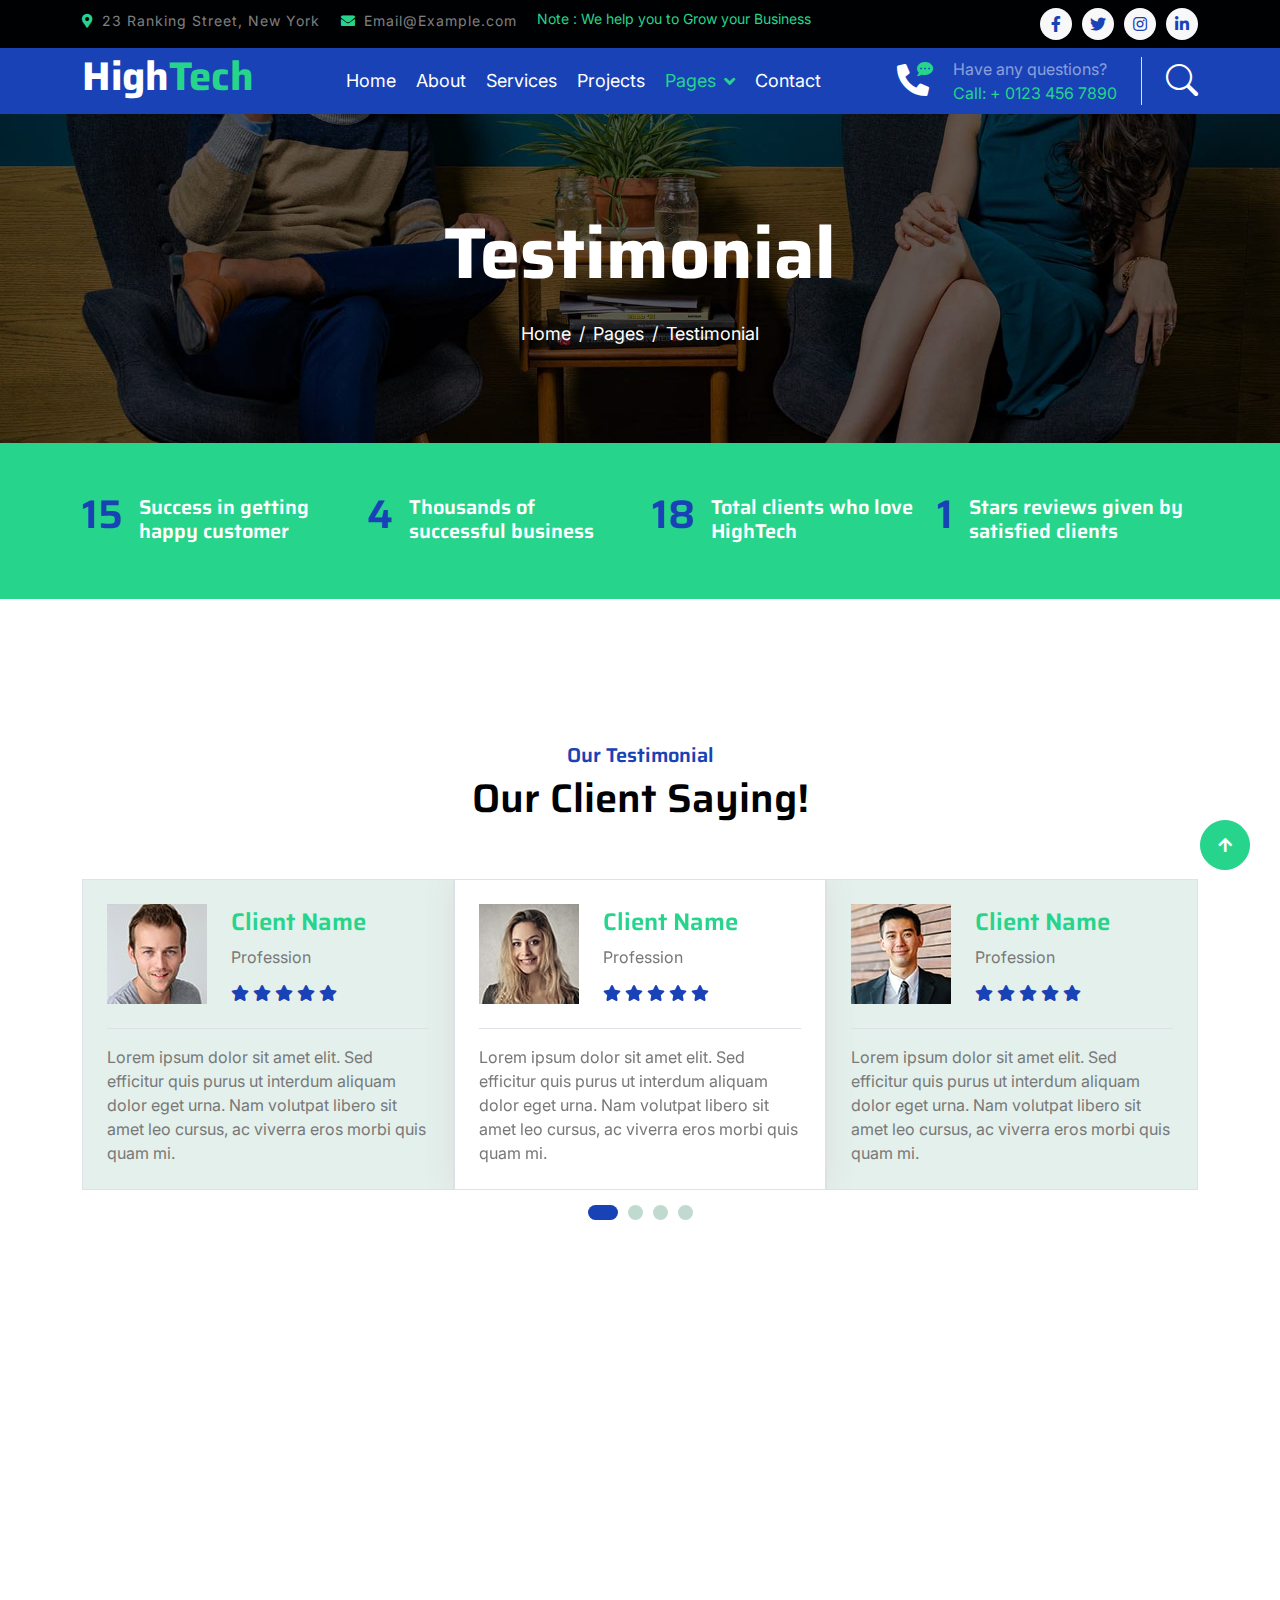
<file: cater/testimonial.html>
<!DOCTYPE html>
<html lang="en">

    <head>
        <meta charset="utf-8">
        <title>HighTech - IT Solutions Website Template</title>
        <meta content="width=device-width, initial-scale=1.0" name="viewport">
        <meta content="" name="keywords">
        <meta content="" name="description">

        <!-- Google Web Fonts -->
        <link rel="preconnect" href="https://fonts.googleapis.com">
        <link rel="preconnect" href="https://fonts.gstatic.com" crossorigin>
        <link href="https://fonts.googleapis.com/css2?family=Inter:wght@400;500;600&family=Saira:wght@500;600;700&display=swap" rel="stylesheet"> 

        <!-- Icon Font Stylesheet -->
        <link href="https://cdnjs.cloudflare.com/ajax/libs/font-awesome/5.10.0/css/all.min.css" rel="stylesheet">
        <link href="https://cdn.jsdelivr.net/npm/bootstrap-icons@1.4.1/font/bootstrap-icons.css" rel="stylesheet">

        <!-- Libraries Stylesheet -->
        <link href="lib/animate/animate.min.css" rel="stylesheet">
        <link href="lib/owlcarousel/assets/owl.carousel.min.css" rel="stylesheet">

        <!-- Customized Bootstrap Stylesheet -->
        <link href="css/bootstrap.min.css" rel="stylesheet">

        <!-- Template Stylesheet -->
        <link href="css/style.css" rel="stylesheet">
    </head>

    <body>
        <!-- Spinner Start -->
        <div id="spinner" class="show position-fixed translate-middle w-100 vh-100 top-50 start-50 d-flex align-items-center justify-content-center">
            <div class="spinner-grow text-primary" role="status"></div>
        </div>
        <!-- Spinner End -->

        <!-- Topbar Start -->
        <div class="container-fluid bg-dark py-2 d-none d-md-flex">
            <div class="container">
                <div class="d-flex justify-content-between topbar">
                    <div class="top-info">
                        <small class="me-3 text-white-50"><a href="#"><i class="fas fa-map-marker-alt me-2 text-secondary"></i></a>23 Ranking Street, New York</small>
                        <small class="me-3 text-white-50"><a href="#"><i class="fas fa-envelope me-2 text-secondary"></i></a>Email@Example.com</small>
                    </div>
                    <div id="note" class="text-secondary d-none d-xl-flex"><small>Note : We help you to Grow your Business</small></div>
                    <div class="top-link">
                        <a href="" class="bg-light nav-fill btn btn-sm-square rounded-circle"><i class="fab fa-facebook-f text-primary"></i></a>
                        <a href="" class="bg-light nav-fill btn btn-sm-square rounded-circle"><i class="fab fa-twitter text-primary"></i></a>
                        <a href="" class="bg-light nav-fill btn btn-sm-square rounded-circle"><i class="fab fa-instagram text-primary"></i></a>
                        <a href="" class="bg-light nav-fill btn btn-sm-square rounded-circle me-0"><i class="fab fa-linkedin-in text-primary"></i></a>
                    </div>
                </div>
            </div>
        </div>
        <!-- Topbar End -->

        <!-- Navbar Start -->
        <div class="container-fluid bg-primary">
            <div class="container">
                <nav class="navbar navbar-dark navbar-expand-lg py-0">
                    <a href="index.html" class="navbar-brand">
                        <h1 class="text-white fw-bold d-block">High<span class="text-secondary">Tech</span> </h1>
                    </a>
                    <button type="button" class="navbar-toggler me-0" data-bs-toggle="collapse" data-bs-target="#navbarCollapse">
                        <span class="navbar-toggler-icon"></span>
                    </button>
                    <div class="collapse navbar-collapse bg-transparent" id="navbarCollapse">
                        <div class="navbar-nav ms-auto mx-xl-auto p-0">
                            <a href="index.html" class="nav-item nav-link">Home</a>
                            <a href="about.html" class="nav-item nav-link">About</a>
                            <a href="service.html" class="nav-item nav-link">Services</a>
                            <a href="project.html" class="nav-item nav-link">Projects</a>
                            <div class="nav-item dropdown">
                                <a href="#" class="nav-link dropdown-toggle active" data-bs-toggle="dropdown">Pages</a>
                                <div class="dropdown-menu rounded">
                                    <a href="blog.html" class="dropdown-item">Our Blog</a>
                                    <a href="team.html" class="dropdown-item">Our Team</a>
                                    <a href="testimonial.html" class="dropdown-item active">Testimonial</a>
                                    <a href="404.html" class="dropdown-item">404 Page</a>
                                </div>
                            </div>
                            <a href="contact.html" class="nav-item nav-link">Contact</a>
                        </div>
                    </div>
                    <div class="d-none d-xl-flex flex-shirink-0">
                        <div id="phone-tada" class="d-flex align-items-center justify-content-center me-4">
                            <a href="" class="position-relative animated tada infinite">
                                <i class="fa fa-phone-alt text-white fa-2x"></i>
                                <div class="position-absolute" style="top: -7px; left: 20px;">
                                    <span><i class="fa fa-comment-dots text-secondary"></i></span>
                                </div>
                            </a>
                        </div>
                        <div class="d-flex flex-column pe-4 border-end">
                            <span class="text-white-50">Have any questions?</span>
                            <span class="text-secondary">Call: + 0123 456 7890</span>
                        </div>
                        <div class="d-flex align-items-center justify-content-center ms-4 ">
                            <a href="#"><i class="bi bi-search text-white fa-2x"></i> </a>
                        </div>
                    </div>
                </nav>
            </div>
        </div>
        <!-- Navbar End -->

        
        <!-- Page Header Start -->
        <div class="container-fluid page-header py-5">
            <div class="container text-center py-5">
                <h1 class="display-2 text-white mb-4 animated slideInDown">Testimonial</h1>
                <nav aria-label="breadcrumb animated slideInDown">
                    <ol class="breadcrumb justify-content-center mb-0">
                        <li class="breadcrumb-item"><a href="#">Home</a></li>
                        <li class="breadcrumb-item"><a href="#">Pages</a></li>
                        <li class="breadcrumb-item" aria-current="page">Testimonial</li>
                    </ol>
                </nav>
            </div>
        </div>
        <!-- Page Header End -->


        <!-- Fact Start -->
        <div class="container-fluid bg-secondary py-5">
            <div class="container">
                <div class="row">
                    <div class="col-lg-3 wow fadeIn" data-wow-delay=".1s">
                        <div class="d-flex counter">
                            <h1 class="me-3 text-primary counter-value">99</h1>
                            <h5 class="text-white mt-1">Success in getting happy customer</h5>
                        </div>
                    </div>
                    <div class="col-lg-3 wow fadeIn" data-wow-delay=".3s">
                        <div class="d-flex counter">
                            <h1 class="me-3 text-primary counter-value">25</h1>
                            <h5 class="text-white mt-1">Thousands of successful business</h5>
                        </div>
                    </div>
                    <div class="col-lg-3 wow fadeIn" data-wow-delay=".5s">
                        <div class="d-flex counter">
                            <h1 class="me-3 text-primary counter-value">120</h1>
                            <h5 class="text-white mt-1">Total clients who love HighTech</h5>
                        </div>
                    </div>
                    <div class="col-lg-3 wow fadeIn" data-wow-delay=".7s">
                        <div class="d-flex counter">
                            <h1 class="me-3 text-primary counter-value">5</h1>
                            <h5 class="text-white mt-1">Stars reviews given by satisfied clients</h5>
                        </div>
                    </div>
                </div>
            </div>
        </div>
        <!-- Fact End -->


        <!-- Testimonial Start -->
        <div class="container-fluid testimonial py-5 my-5">
            <div class="container py-5">
                <div class="text-center mx-auto pb-5 wow fadeIn" data-wow-delay=".3s" style="max-width: 600px;">
                    <h5 class="text-primary">Our Testimonial</h5>
                    <h1>Our Client Saying!</h1>
                </div>
                <div class="owl-carousel testimonial-carousel wow fadeIn" data-wow-delay=".5s">
                    <div class="testimonial-item border p-4">
                        <div class="d-flex align-items-center">
                            <div class="">
                                <img src="img/testimonial-1.jpg" alt="">
                            </div>
                            <div class="ms-4">
                                <h4 class="text-secondary">Client Name</h4>
                                <p class="m-0 pb-3">Profession</p>
                                <div class="d-flex pe-5">
                                    <i class="fas fa-star me-1 text-primary"></i>
                                    <i class="fas fa-star me-1 text-primary"></i>
                                    <i class="fas fa-star me-1 text-primary"></i>
                                    <i class="fas fa-star me-1 text-primary"></i>
                                    <i class="fas fa-star me-1 text-primary"></i>
                                </div>
                            </div>
                        </div>
                        <div class="border-top mt-4 pt-3">
                            <p class="mb-0">Lorem ipsum dolor sit amet elit. Sed efficitur quis purus ut interdum aliquam dolor eget urna. Nam volutpat libero sit amet leo cursus, ac viverra eros morbi quis quam mi.</p>
                        </div>
                    </div>
                    <div class="testimonial-item border p-4">
                        <div class=" d-flex align-items-center">
                            <div class="">
                                <img src="img/testimonial-2.jpg" alt="">
                            </div>
                            <div class="ms-4">
                                <h4 class="text-secondary">Client Name</h4>
                                <p class="m-0 pb-3">Profession</p>
                                <div class="d-flex pe-5">
                                    <i class="fas fa-star me-1 text-primary"></i>
                                    <i class="fas fa-star me-1 text-primary"></i>
                                    <i class="fas fa-star me-1 text-primary"></i>
                                    <i class="fas fa-star me-1 text-primary"></i>
                                    <i class="fas fa-star me-1 text-primary"></i>
                                </div>
                            </div>
                        </div>
                        <div class="border-top mt-4 pt-3">
                            <p class="mb-0">Lorem ipsum dolor sit amet elit. Sed efficitur quis purus ut interdum aliquam dolor eget urna. Nam volutpat libero sit amet leo cursus, ac viverra eros morbi quis quam mi.</p>
                        </div>
                    </div>
                    <div class="testimonial-item border p-4">
                        <div class=" d-flex align-items-center">
                            <div class="">
                                <img src="img/testimonial-3.jpg" alt="">
                            </div>
                            <div class="ms-4">
                                <h4 class="text-secondary">Client Name</h4>
                                <p class="m-0 pb-3">Profession</p>
                                <div class="d-flex pe-5">
                                    <i class="fas fa-star me-1 text-primary"></i>
                                    <i class="fas fa-star me-1 text-primary"></i>
                                    <i class="fas fa-star me-1 text-primary"></i>
                                    <i class="fas fa-star me-1 text-primary"></i>
                                    <i class="fas fa-star me-1 text-primary"></i>
                                </div>
                            </div>
                        </div>
                        <div class="border-top mt-4 pt-3">
                            <p class="mb-0">Lorem ipsum dolor sit amet elit. Sed efficitur quis purus ut interdum aliquam dolor eget urna. Nam volutpat libero sit amet leo cursus, ac viverra eros morbi quis quam mi.</p>
                        </div>
                    </div>
                    <div class="testimonial-item border p-4">
                        <div class=" d-flex align-items-center">
                            <div class="">
                                <img src="img/testimonial-4.jpg" alt="">
                            </div>
                            <div class="ms-4">
                                <h4 class="text-secondary">Client Name</h4>
                                <p class="m-0 pb-3">Profession</p>
                                <div class="d-flex pe-5">
                                    <i class="fas fa-star me-1 text-primary"></i>
                                    <i class="fas fa-star me-1 text-primary"></i>
                                    <i class="fas fa-star me-1 text-primary"></i>
                                    <i class="fas fa-star me-1 text-primary"></i>
                                    <i class="fas fa-star me-1 text-primary"></i>
                                </div>
                            </div>
                        </div>
                        <div class="border-top mt-4 pt-3">
                            <p class="mb-0">Lorem ipsum dolor sit amet elit. Sed efficitur quis purus ut interdum aliquam dolor eget urna. Nam volutpat libero sit amet leo cursus, ac viverra eros morbi quis quam mi.</p>
                        </div>
                    </div>
                </div>
            </div>
        </div>

        <!-- Testimonial End -->


        <!-- Footer Start -->
         <div class="container-fluid footer bg-dark wow fadeIn" data-wow-delay=".3s">
            <div class="container pt-5 pb-4">
                <div class="row g-5">
                    <div class="col-lg-3 col-md-6">
                        <a href="index.html">
                            <h1 class="text-white fw-bold d-block">High<span class="text-secondary">Tech</span> </h1>
                        </a>
                        <p class="mt-4 text-light">Lorem ipsum dolor sit amet consectetur adipisicing elit. Soluta facere delectus qui placeat inventore consectetur repellendus optio debitis.</p>
                        <div class="d-flex hightech-link">
                            <a href="" class="btn-light nav-fill btn btn-square rounded-circle me-2"><i class="fab fa-facebook-f text-primary"></i></a>
                            <a href="" class="btn-light nav-fill btn btn-square rounded-circle me-2"><i class="fab fa-twitter text-primary"></i></a>
                            <a href="" class="btn-light nav-fill btn btn-square rounded-circle me-2"><i class="fab fa-instagram text-primary"></i></a>
                            <a href="" class="btn-light nav-fill btn btn-square rounded-circle me-0"><i class="fab fa-linkedin-in text-primary"></i></a>
                        </div>
                    </div>
                    <div class="col-lg-3 col-md-6">
                        <a href="#" class="h3 text-secondary">Short Link</a>
                        <div class="mt-4 d-flex flex-column short-link">
                            <a href="" class="mb-2 text-white"><i class="fas fa-angle-right text-secondary me-2"></i>About us</a>
                            <a href="" class="mb-2 text-white"><i class="fas fa-angle-right text-secondary me-2"></i>Contact us</a>
                            <a href="" class="mb-2 text-white"><i class="fas fa-angle-right text-secondary me-2"></i>Our Services</a>
                            <a href="" class="mb-2 text-white"><i class="fas fa-angle-right text-secondary me-2"></i>Our Projects</a>
                            <a href="" class="mb-2 text-white"><i class="fas fa-angle-right text-secondary me-2"></i>Latest Blog</a>
                        </div>
                    </div>
                    <div class="col-lg-3 col-md-6">
                        <a href="#" class="h3 text-secondary">Help Link</a>
                        <div class="mt-4 d-flex flex-column help-link">
                            <a href="" class="mb-2 text-white"><i class="fas fa-angle-right text-secondary me-2"></i>Terms Of use</a>
                            <a href="" class="mb-2 text-white"><i class="fas fa-angle-right text-secondary me-2"></i>Privacy Policy</a>
                            <a href="" class="mb-2 text-white"><i class="fas fa-angle-right text-secondary me-2"></i>Helps</a>
                            <a href="" class="mb-2 text-white"><i class="fas fa-angle-right text-secondary me-2"></i>FQAs</a>
                            <a href="" class="mb-2 text-white"><i class="fas fa-angle-right text-secondary me-2"></i>Contact</a>
                        </div>
                    </div>
                    <div class="col-lg-3 col-md-6">
                        <a href="#" class="h3 text-secondary">Contact Us</a>
                        <div class="text-white mt-4 d-flex flex-column contact-link">
                            <a href="#" class="pb-3 text-light border-bottom border-primary"><i class="fas fa-map-marker-alt text-secondary me-2"></i> 123 Street, New York, USA</a>
                            <a href="#" class="py-3 text-light border-bottom border-primary"><i class="fas fa-phone-alt text-secondary me-2"></i> +123 456 7890</a>
                            <a href="#" class="py-3 text-light border-bottom border-primary"><i class="fas fa-envelope text-secondary me-2"></i> info@exmple.con</a>
                        </div>
                    </div>
                </div>
                <hr class="text-light mt-5 mb-4">
                <div class="row">
                    <div class="col-md-6 text-center text-md-start">
                        <span class="text-light"><a href="#" class="text-secondary"><i class="fas fa-copyright text-secondary me-2"></i>Your Site Name</a>, All right reserved.</span>
                    </div>
                    <div class="col-md-6 text-center text-md-end">
                        <!--/*** This template is free as long as you keep the footer author’s credit link/attribution link/backlink. If you'd like to use the template without the footer author’s credit link/attribution link/backlink, you can purchase the Credit Removal License from "https://htmlcodex.com/credit-removal". Thank you for your support. ***/-->
                        <span class="text-light">Designed By<a href="https://htmlcodex.com" class="text-secondary">HTML Codex</a> Distributed By <a href="https://themewagon.com">ThemeWagon</a></span>
                    </div>
                </div>
            </div>
        </div>
        <!-- Footer End -->


        <!-- Back to Top -->
        <a href="#" class="btn btn-secondary btn-square rounded-circle back-to-top"><i class="fa fa-arrow-up text-white"></i></a>

        
        <!-- JavaScript Libraries -->
        <script src="https://ajax.googleapis.com/ajax/libs/jquery/3.6.4/jquery.min.js"></script>
        <script src="https://cdn.jsdelivr.net/npm/bootstrap@5.0.0/dist/js/bootstrap.bundle.min.js"></script>
        <script src="lib/wow/wow.min.js"></script>
        <script src="lib/easing/easing.min.js"></script>
        <script src="lib/waypoints/waypoints.min.js"></script>
        <script src="lib/owlcarousel/owl.carousel.min.js"></script>

        <!-- Template Javascript -->
        <script src="js/main.js"></script>
    </body>

</html>
</file>
<file: cater/css/style.css>
/*** Spinner Start ***/

#spinner {
    opacity: 0;
    visibility: hidden;
    transition: opacity .8s ease-out, visibility 0s linear .5s;
    z-index: 99999;
 }

 #spinner.show {
     transition: opacity .8s ease-out, visibility 0s linear .0s;
     visibility: visible;
     opacity: 1;
 }

/*** Spinner End ***/


/*** Button Start ***/
.btn {
    font-weight: 600;
    transition: .5s;
}

.btn-square {
    width: 38px;
    height: 38px;
}

.btn-sm-square {
    width: 32px;
    height: 32px;
}

.btn-md-square {
    width: 46px;
    height: 46px;
}

.btn-lg-square {
    width: 58px;
    height: 58px;
}

.btn-square,
.btn-sm-square,
.btn-md-square,
.btn-lg-square {
    padding: 0;
    display: flex;
    align-items: center;
    justify-content: center;
    font-weight: normal;
}

.back-to-top {
    position: fixed;
    width: 50px;
    height: 50px;
    right: 30px;
    bottom: 30px;
    z-index: 99;
}

/*** Button End ***/


/*** Topbar Start ***/

.topbar .top-info {
    letter-spacing: 1px;
}

.topbar .top-link {
    display: flex;
    align-items: center;
    justify-content: center;
}

.topbar .top-link a {
    margin-right: 10px;
}

#note {
    width: 500px;
    overflow: hidden;
}

#note small {
    position: relative;
    display: inline-block;
    animation: mymove 5s infinite;
    animation-timing-function: all;
}

@keyframes mymove {
    from {left: -100%;}
    to {left: 100%;}
}

/*** Topbar End ***/


/*** Navbar Start ***/
.navbar .navbar-nav {
    padding: 15px 0;
}

.navbar .navbar-nav .nav-link {
    padding: 10px;
    color: var(--bs-white);
    font-size: 18px;
    outline: none;
    
}

.navbar .navbar-nav .nav-link:hover,
.navbar .navbar-nav .nav-link.active {
    color: var(--bs-secondary) !important;
}

.navbar .dropdown-toggle::after {
    border: none;
    content: "\f107";
    font-family: "font awesome 5 free";
    font-weight: 900;
    vertical-align: middle;
    margin-left: 8px;
}

@media (min-width: 992px) {
    .navbar .nav-item .dropdown-menu {
        display: block;
        visibility: hidden;
        top: 100%;
        transform: rotateX(-75deg);
        transform-origin: 0% 0%;
        transition: .5s;
        opacity: 0;
    }
}

.navbar .nav-item:hover .dropdown-menu {
    transform: rotateX(0deg);
    visibility: visible;
    transition: .5s;
    opacity: 1;
}

/*** Navbar End ***/


/*** Carousel Start ***/

.carousel-item {
    position: relative;
}

.carousel-item::after {
    content: "";
    width: 100%;
    height: 100%;
    position: absolute;
    top: 0;
    left: 0;
    background: rgba(0, 0, 0, .6);
}

.carousel-caption {
    height: 100%;
    display: flex;
    align-items: center;
    justify-content: center;
    z-index: 1;
}

.carousel-item p {
    max-width: 700px;
    margin: 0 auto 35px auto;
}

.carousel-control-prev {
    width: 90px;
    height: 60px;
    position: absolute;
    top: 50%;
    left: 0;
    background: var(--bs-primary);
    border-radius: 0 50px 50px 0;
    opacity: 1;
}

.carousel-control-prev:hover {
    background: var(--bs-secondary);
    transition: .8s;
}

.carousel-control-next {
    width: 90px;
    height: 60px;
    position: absolute;
    top: 50%;
    right: 0;
    background: var(--bs-primary);
    border-radius: 50px 0 0 50px;
    opacity: 1;
}

.carousel-control-next:hover {
    background: var(--bs-secondary);
    transition: .8s;
}

.carousel-caption .carousel-content a button.carousel-content-btn1 {
    background: var(--bs-secondary);
    color: var(--bs-dark);
    opacity: 1;
    border: 0;
    border-radius: 20px;
}

.carousel-caption .carousel-content a button.carousel-content-btn1:hover {
    background: var(--bs-primary);
    color: #ffffff;
    border: 0;
    opacity: 1;
    transition: 1s;
    border-radius: 20px;
}

.carousel-caption .carousel-content a button.carousel-content-btn2 {
    background: var(--bs-primary);
    color: var(--bs-white);
    opacity: 1;
    border: 0;
    border-radius: 20px;
}

.carousel-caption .carousel-content a button.carousel-content-btn2:hover {
    background: var(--bs-secondary);
    color: var(--bs-dark);
    border: 0;
    opacity: 1;
    transition: 1s;
    border-radius: 20px;
}

#carouselId .carousel-indicators li {
    width: 30px;
    height: 10px;
    background: var(--bs-primary);
    margin: 10px;
    border-radius: 30px;
    opacity: 1;
}

#carouselId .carousel-indicators li:hover {
    background: var(--bs-secondary);
    opacity: 1;
}

@media (max-width: 992px) {
    .carousel-item {
        min-height: 500px;
    }
    
    .carousel-item img {
        min-height: 500px;
        object-fit: cover;
    }

    .carousel-item h1 {
        font-size: 40px !important;
    }

    .carousel-item p {
        font-size: 16px !important;
    }
}

@media (max-width: 768px) {
    .carousel-item {
        min-height: 400px;
    }
    
    .carousel-item img {
        min-height: 400px;
        object-fit: cover;
    }

    .carousel-item h1 {
        font-size: 28px !important;
    }

    .carousel-item p {
        font-size: 14px !important;
    }
}

.page-header {
    background: linear-gradient(rgba(0, 0, 0, .6), rgba(0, 0, 0, .6)), url(../img/carousel-1.jpg) center center no-repeat;
    background-size: cover;
}

.page-header .breadcrumb-item+.breadcrumb-item::before {
    color: var(--bs-white);
}

.page-header .breadcrumb-item,
.page-header .breadcrumb-item a {
    font-size: 18px;
    color: var(--bs-white);
}

/*** Carousel End ***/


/*** Services Start ***/

.services .services-item {
    box-shadow: 0 0 60px rgba(0, 0, 0, .2);
    width: 100%;
    height: 100%;
    border-radius: 10px;
    padding: 10px 0;
    position: relative;
}


.services-content::after {
    position: absolute;
    content: "";
    width: 100%;
    height: 0;
    top: 0;
    left: 0;
    border-radius: 10px 10px 0 0;
    background: rgba(3, 43, 243, 0.8);
    transition: .5s;
}

.services-content::after {
    top: 0;
    bottom: auto;
    border-radius: 10px 10px 10px 10px;
}

.services-item:hover .services-content::after {
    height: 100%;
    opacity: 1;
    transition: .5s;
}

.services-item:hover .services-content-icon {
    position: relative;
    z-index: 2;
}

.services-item .services-content-icon i,
.services-item .services-content-icon p {
    transition: .5s;
}

.services-item:hover .services-content-icon i {
    color: var(--bs-secondary) !important;
}

.services-item:hover .services-content-icon p {
    color: var(--bs-white);
}

/*** Services End ***/


/*** Project Start ***/

.project-img {
    position: relative;
    padding: 15px;
}

.project-img::before {
    content: "";
    position: absolute;
    width: 150px;
    height: 150px;
    top: 0;
    left: 0;
    background: var(--bs-secondary);
    border-radius: 10px;
    opacity: 1;
    z-index: -1;
    transition: .5s;
}

.project-img::after {
    content: "";
    width: 150px;
    height: 150px;
    position: absolute;
    right: 0;
    bottom: 0;
    background: var(--bs-primary);
    border-radius: 10px;
    opacity: 1;
    z-index: -1;
    transition: .5s;
}

.project-content {
    position: absolute;
    width: 100%;
    height: 100%;
    top: 0;
    left: 0;
    display: flex;
    align-items: center;
    justify-content: center;
    opacity: 0;
}

.project-content a {
    display: inline-block;
    padding: 20px 25px;
    background: var(--bs-primary);
    border-radius: 10px;
}

.project-item:hover .project-content {
    opacity: 1;
    transition: .5s;
}

.project-item:hover .project-img::before,
.project-item:hover .project-img::after {
    opacity: 0;
}

/*** Project End ***/


/*** Blog Start ***/
.blog-item .blog-btn {
    z-index: 2;
}

.blog-btn .blog-btn-icon {
    height: 50px;
    position: relative;
    overflow: hidden;
}

.blog-btn-icon .blog-icon-2 {
    display: flex;
    position: absolute;
    top: 6px;
    left: -140px;
    
}

.blog-btn-icon:hover .blog-icon-2 {
    transition: 1s;
    left: 5px;
    top: 6px;
    padding-bottom: 5px;
}
.blog-icon-1 {
    position: relative;
    top: -4px;
}
.blog-btn-icon:hover .blog-icon-1 {
    top: 0;
    right: -140px;
    transition: 1s;
}

/*** Blog End ***/


/*** Team Start ***/

.team-item {
    border-top: 30px solid var(--bs-secondary) !important;
    background: rgba(239, 239, 241, 0.8);
}

.team-content::before {
    height: 200px;
    display: block;
    content: "";
    position: relative;
    top: -101px;
    background: var(--bs-secondary);
    clip-path: polygon(50% 50%, 100% 50%, 50% 100%, 0% 50%);
    padding: 60px;
    opacity: 1;
}

.team-img-icon {
    position: relative;
    margin-top: -200px;
    padding: 30px;
    padding-bottom: 0;
}

.team-img {
    border: 15px solid var(--bs-white);
}

.team-img img {
    border: 10px solid var(--bs-secondary);
    transition: .5s;
}

.team-item:hover h4 {
    color: var(--bs-primary);
    transition: .5s;
}

.team-item:hover .team-img img {
    transform: scale(1.05);
    border: 10px solid var(--bs-secondary);
}

.team-carousel .owl-stage {
    position: relative;
    width: 100%;
    height: 100%;
}

.team-carousel .owl-nav {
    position: absolute;
    top: -100px;
    right: 50px;
    display: flex;
}

.team-carousel .owl-nav .owl-prev,
.team-carousel .owl-nav .owl-next {
    width: 56px;
    height: 56px;
    border-radius: 56px;
    margin-left: 15px;
    background: var(--bs-secondary);
    color: var(--bs-white);
    display: flex;
    align-items: center;
    justify-content: center;
    transition: .5s;
}

.team-carousel .owl-nav .owl-prev:hover,
.team-carousel .owl-nav .owl-next:hover {
    background: var(--bs-primary);
    color: var(--bs-white);
}

@media (max-width: 992px) {
    .team-carousel {
        margin-top: 3rem;
    }

    .team-carousel .owl-nav {
        top: -85px;
        left: 50%;
        right: auto;
        transform: translateX(-50%);
        margin-left: -15px;
    }
}

/*** Team End ***/


/*** Testimonial Start ***/

.testimonial-item {
    background: #e3f0eb;

}

.testimonial-carousel .owl-dots {
    margin-top: 15px;
    display: flex;
    align-items: flex-end;
    justify-content: center;
}

.testimonial-carousel .owl-dot {
    position: relative;
    display: inline-block;
    margin: 0 5px;
    width: 15px;
    height: 15px;
    background: #c1dad0;
    border-radius: 15px;
    transition: .5s;
}

.testimonial-carousel .owl-dot.active {
    width: 30px;
    background: var(--bs-primary);
}

.testimonial-carousel .owl-item.center {
    position: relative;
    z-index: 1;
}

.testimonial-carousel .owl-item .testimonial-item {
    transition: .5s;
}

.testimonial-carousel .owl-item.center .testimonial-item {
    background: #FFFFFF !important;
    box-shadow: 0 0 30px #DDDDDD;
}

/*** Testimonial End ***/


/*** Contact Start ***/
.contact-detail::before {
    position: absolute;
    content: "";
    height: 50%;
    width: 100%;
    top: 0;
    left: 0;
    background: linear-gradient(rgb(210, 243, 235, 1), rgba(230, 250, 245, .3)), url(../img/background.jpg) center center no-repeat;
    background-size: cover;
    border-radius: 10px;
    z-index: -1;
}

.contact-map {
    background: #26d48c;
}

.contact-form {
    background: #26d48c;
}

/*** Contact End ***/


/*** Footer Start ***/

.footer .short-link a,
.footer .help-link a,
.footer .contact-link a {
    transition: .5s;
}

.footer .short-link a:hover,
.footer .help-link a:hover,
.footer .contact-link a:hover {
    letter-spacing: 1px;
}

.footer .hightech-link a:hover {
    background: var(--bs-secondary);
    border: 0;
}

/*** Footer End ***/
</file>
